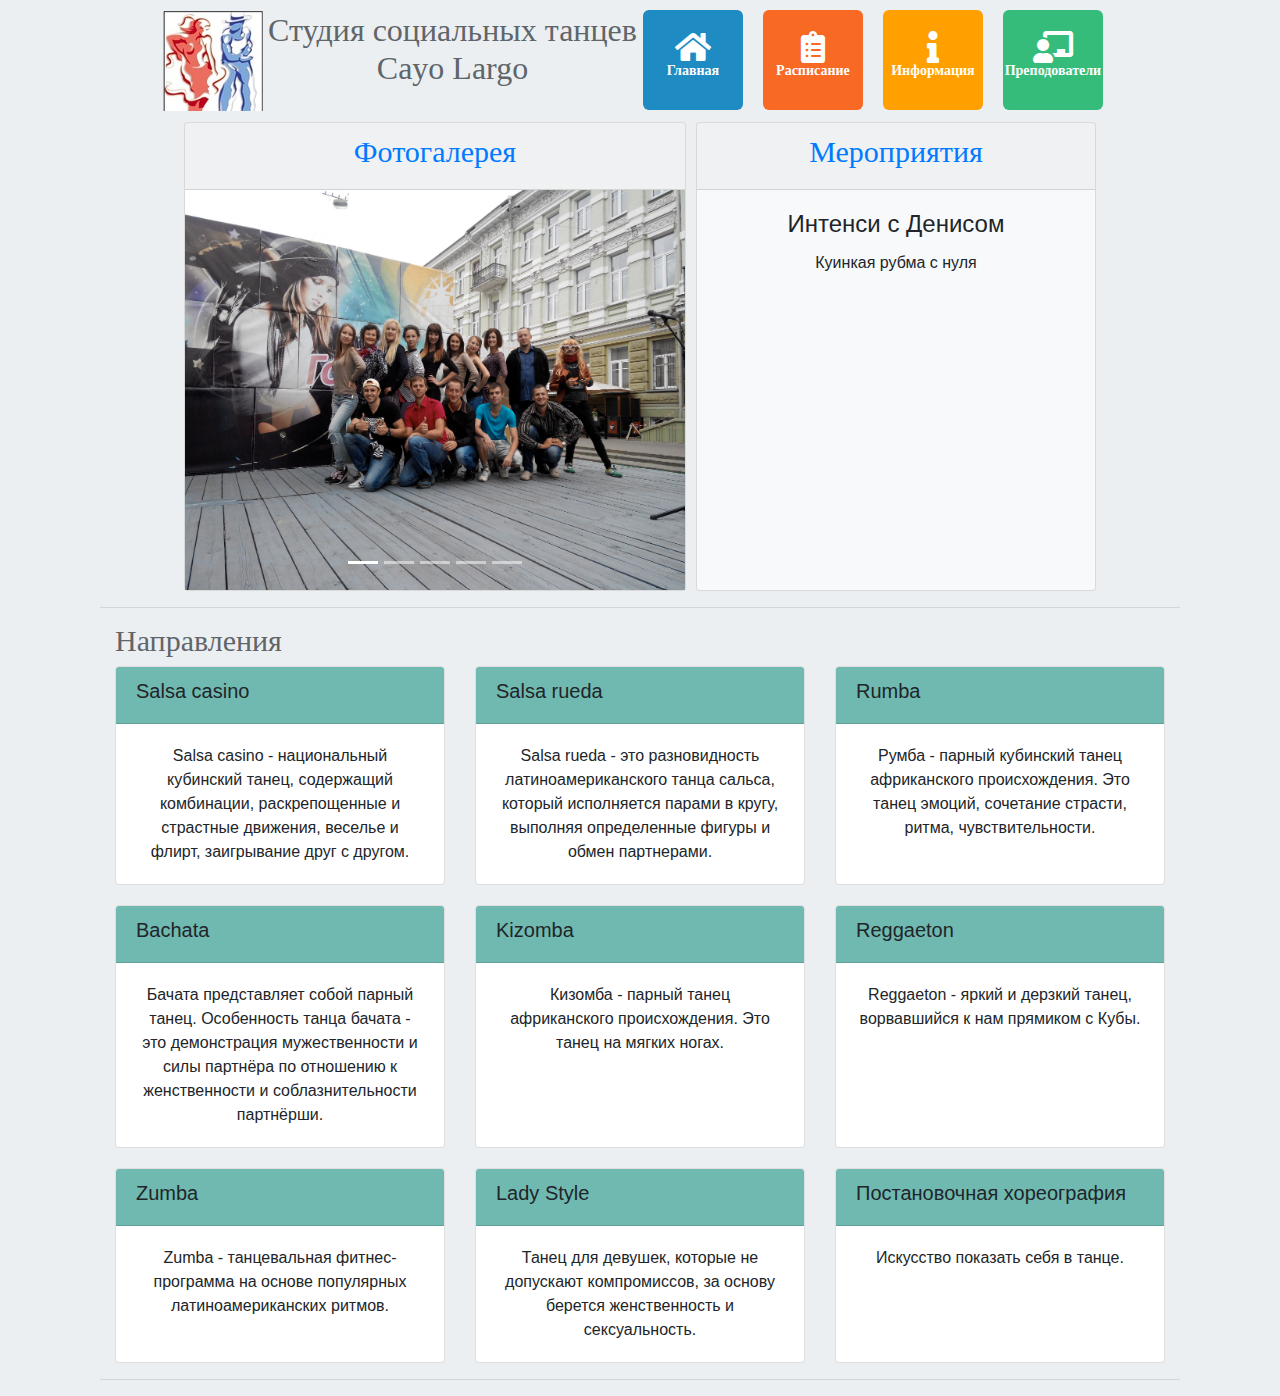
<file: index.html>
<!DOCTYPE html>
<html lang="en">
<head>
    <title>Сayo Largo</title>
    <meta charset="utf-8">
    <meta name="yandex-verification" content="392320a9ab6ba2b6" />
    <meta name="viewport" content="width=device-width, initial-scale=1">
    <link rel="stylesheet" href="css/bootstrap.min.css"/>
    <link rel="stylesheet" href="css/site.css"/>
    <link rel="stylesheet" href="fontawesome/all.css"/>
    <script src="js/jquery-3.3.1.min.js"></script>
    <script src="js/bootstrap.min.js"></script>
</head>
<body>

<div class="container">
    
    <div class="container">
        <header style="margin: auto;display: table;">
            <div class="container">
                <div class="row">

                    <div class="logo danceLogo">
                       <div class="row">
                           <div style="margin-right: 5px;">
                               <img src="images/logo.jpg">
                            </div>
                            <div style="text-align: center;color: #606569;font: normal 30px Open Sans;">
                                    <h2>
                                        Студия социальных танцев <br>Сayo Largo
                                   </h2> 
                            </div>
                       </div>
                      
                    </div>

                    <div>
                        <nav>
                            <ul class="nav nav-pills">

                                <a href="index.html" style="text-decoration: none;color: white">
                                <li class="nav-item navItem" style="background-color: #1e8bc3;">
                                
                                    <div style="top: 20%;position: relative">
                                          
                                                <i class="fas fa-home" style="font-size:24pt;"></i><br>
                                                <span>
                                                Главная
                                                </span>
                                            
                                    </div>
                                
                                </li>
                            </a>
                                <a href="schedule.html" style="text-decoration: none;color: white">
                                <li class="nav-item navItem" style="background-color: #f86924;">
                                   
                                            <div style="top: 20%;position: relative">
                                            <i class="fas fa-clipboard-list" style="font-size:24pt;"></i><br>
                                            <span>Расписание</span>
                                        
                                    </div>
                                    </li>
                                </a>

                                <a href="info.html" style="text-decoration: none;color: white">
                                <li class="nav-item navItem" style="background-color: #ff9f00;">
                                       
                                        <div style="top: 20%;position: relative">
                                    <i class="fas fa-info" style="font-size:24pt;"></i><br>
                                    <span>Информация</span>
                               
                                </div>
                                </li>
                            </a>
                                <a href="teacher.html" style="text-decoration: none;color: white">
                                <li class="nav-item navItem" style="background-color: #35bc7a;">
                                      
                                        <div style="top: 20%;position: relative">
                                    <i class="fas fa-chalkboard-teacher" style="font-size:24pt;"></i><br>
                                    <span>Преподователи</span>
                               
                                </div>
                                </li>
                            </a>
                            </ul>
                        </nav>
                    </div>
                </div>
        </div>
        </header>
    </div>

<div class="container">

<div style="margin: auto;display: table;">
    <div class="container" >
            <div class="row">
                <div>
                    <div class="card bg-light">
                      <div class="card-header">
                      <h2 style="text-align: center;color: #606569;font: normal 30px Open Sans;">
                         <a href="photogallery.html" >Фотогалерея</a> 
                        </h2>
                        </div>
                         <div id="carousel-example-generic" class="carousel slide" data-ride="carousel">
                        <ol class="carousel-indicators">
                            <li data-target="#carousel-example-generic" data-slide-to="0" class="active"></li>
                            <li data-target="#carousel-example-generic" data-slide-to="1"></li>
                            <li data-target="#carousel-example-generic" data-slide-to="2"></li>
                            <li data-target="#carousel-example-generic" data-slide-to="3"></li>
                            <li data-target="#carousel-example-generic" data-slide-to="4"></li>
                        </ol>
                        <div class="carousel-inner" role="listbox">
                            <div class="carousel-item active">
                                <img src="images/1.jpg" alt="First slide" style="width:500px;height:400px;">
                            </div>
                            <div class="carousel-item">
                                <img src="images/2.jpg" alt="Second slide" style="width:500px;height:400px;">
                            </div>
                            <div class="carousel-item">
                                <img src="images/3.jpg" alt="Third slide" style="width:500px;height:400px;">
                            </div>
                            <div class="carousel-item">
                                    <img src="images/4.jpg" alt="Third slide" style="width:500px;height:400px;">
                                </div>
                          <div class="carousel-item">
                                        <img src="images/5.jpg" alt="Third slide" style="width:500px;height:400px;">
                      </div>
                        </div>
                         </div>
                        
                  </div>
                </div>
               
                 <div class="card bg-light" style="width: 400px;margin-left: 10px;">
                        <div class="card-header">
                            <h2 style="text-align: center;color: #606569;font: normal 30px Open Sans;">
                                    <a href="event.html" >Мероприятия</a> 
                            </h2>
                        </div>
                        <div class="card-body text-center">
                                <h4 class="card-title">Интенси с Денисом</h4>
                          <p class="card-text">
                               Куинкая рубма с нуля
                            </p>              
                        </div>
                 </div>

             </div>
    </div>
</div>


<hr/>

<div class="container">
        <h2  style="text-align: left;color: #606569;font: normal 30px Open Sans;">Направления</h2>
     
        <div class="card-deck">

        <div class="card">
            <div class="card-header" style="background-color: #70B9B0">
                        <h5>Salsa casino</h5>
            </div>
            <div class="card-body text-center">
              <p class="card-text">
                     Salsa casino - национальный кубинский танец,
                    содержащий комбинации, раскрепощенные и страстные движения,
                     веселье и флирт, заигрывание друг с другом.
                </p>              
            </div>
           
        </div>

        <div class="card">
                <div class="card-header" style="background-color: #70B9B0">
                        <h5>Salsa rueda</h5>
                </div>
            <div class="card-body text-center">
              <p class="card-text">
                  Salsa rueda - это разновидность латиноамериканского танца сальса,
                    который исполняется парами в кругу, выполняя определенные фигуры и
                  обмен партнерами.
            </p>
           
            </div>
          
        </div>

        <div class="card" >
                <div class="card-header" style="background-color: #70B9B0">
                    <h5>Rumba</h5>
               </div>
    <div class="card-body  text-center">
            <p class="card-text">
            Румба - парный кубинский танец африканского происхождения.
            Это танец эмоций, сочетание страсти, ритма, чувствительности. 
            </p>       
        </div>
        
       </div>
        </div>

       <div style="padding: 10px;"></div>

       <div class="card-deck">

    <div class="card">

        <div class="card-header" style="background-color: #70B9B0">
            <h5>Bachata</h5>
        </div>

<div class="card-body  text-center">
    <p class="card-text">
        Бачата представляет собой парный танец. Особенность танца бачата - это демонстрация мужественности и силы партнёра по отношению к женственности и соблазнительности партнёрши. 
    </p>
       
</div>
</div>

           <div class="card">

                <div class="card-header" style="background-color: #70B9B0">
        <h5> Kizomba</h5>
    </div>

    <div class="card-body  text-center">
        <p class="card-text">
            Кизомба - парный танец африканского происхождения. Это танец на мягких ногах. 
        </p>
       
    </div>

    
    </div>

    <div class="card">

                <div class="card-header" style="background-color: #70B9B0">
        <h5> Reggaeton</h5>
    </div>

    <div class="card-body  text-center">
            <p class="card-text">
            Reggaeton - яркий и дерзкий танец, ворвавшийся к нам прямиком с Кубы.
            </p>
       
    </div>

    </div>

   
       </div>
        
       <div style="padding: 10px;"></div>            

       <div class="card-deck">

            <div class="card">

                <div class="card-header" style="background-color: #70B9B0">
        <h5> Zumba</h5>
        </div>

        <div class="card-body  text-center">
            <p class="card-text">
                Zumba - танцевальная фитнес-программа на основе популярных латиноамериканских ритмов.
        </p>

        </div>

        </div>

        <div class="card">

        <div class="card-header" style="background-color: #70B9B0">
        <h5> Lady Style</h5>
        </div>

        <div class="card-body  text-center">
            <p class="card-text">
                Танец для девушек, которые не допускают компромиссов, за основу берется женственность и сексуальность.
        </p>

        </div>
        </div>

        <div class="card">

            <div class="card-header" style="background-color: #70B9B0">
            <h5> Постановочная хореография</h5>
            </div>
    
            <div class="card-body  text-center">
                <p class="card-text">
                    Искусство показать себя в танце.
            </p>
    
            </div>
            </div>

 </div>

      

</div> 
<hr/>

</div>

</div>

<footer>
   
  </footer>

</body>
</html>
</file>
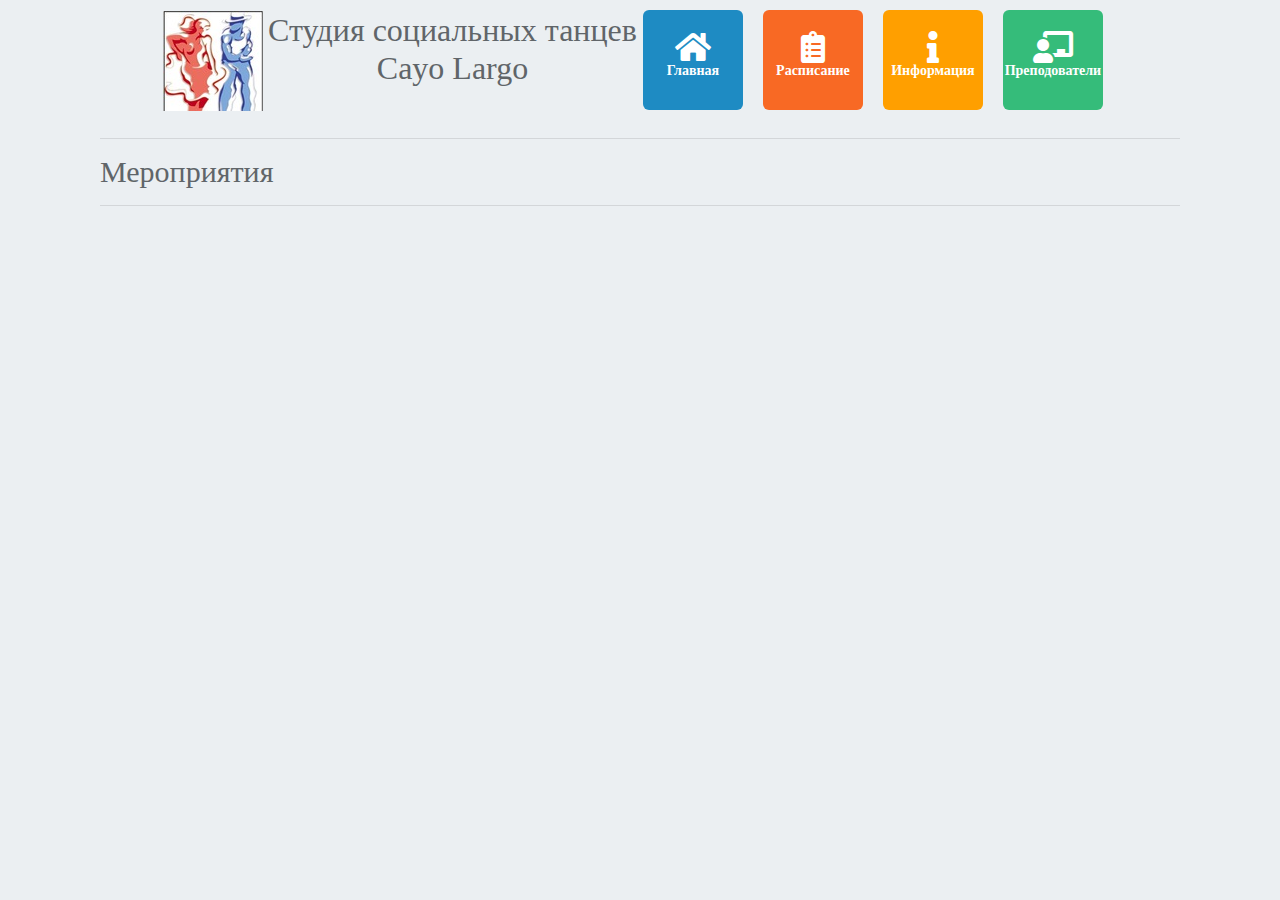
<file: event.html>
<!DOCTYPE html>
<html lang="en">
<head>
    <title>Сayo Largo</title>
    <meta charset="utf-8">
    <meta name="viewport" content="width=device-width, initial-scale=1">
    <link rel="stylesheet" href="css/bootstrap.min.css"/>
    <link rel="stylesheet" href="css/site.css"/>
    <link rel="stylesheet" href="fontawesome/all.css"/>
    <script src="js/jquery-3.3.1.min.js"></script>
    <script src="js/bootstrap.min.js"></script>
</head>
<body>

<div class="container">
    
    <div class="container">
        <header style="margin: auto;display: table;">
            <div class="container">
                <div class="row">

                   
                        <div class="logo danceLogo">
                                <div class="row">
                                    <div style="margin-right: 5px;">
                                        <img src="images/logo.jpg">
                                     </div>
                                     <div style="text-align: center;color: #606569;font: normal 24px/29px Open Sans;">
                                             <h2>
                                                 Студия социальных танцев <br>Сayo Largo
                                            </h2> 
                                     </div>
                                </div>
                               
                             </div>

                    <div>
                        <nav>
                            <ul class="nav nav-pills">
                                            <li class="nav-item navItem" style="background-color: #1e8bc3;">
                                            
                                                <div style="top: 20%;position: relative">
                                                        <a href="index.html" style="text-decoration: none;color: white">
                                                            <i class="fas fa-home" style="font-size:24pt;"></i><br>
                                                            <span>
                                                            Главная
                                                            </span>
                                                        </a>
                                                </div>
                                            
                                            </li>
            
                                            <li class="nav-item navItem" style="background-color: #f86924;">
                                                    <a href="schedule.html" style="text-decoration: none;color: white">
                                                        <div style="top: 20%;position: relative">
                                                        <i class="fas fa-clipboard-list" style="font-size:24pt;"></i><br>
                                                        <span>Расписание</span>
                                                    </a>
                                                </div>
                                                </li>
            
                                            <li class="nav-item navItem" style="background-color: #ff9f00;">
                                                    <a href="info.html" style="text-decoration: none;color: white">
                                                    <div style="top: 20%;position: relative">
                                                <i class="fas fa-info" style="font-size:24pt;"></i><br>
                                                <span>Информация</span>
                                            </a>
                                            </div>
                                            </li>
            
                                            <li class="nav-item navItem" style="background-color: #35bc7a;">
                                                    <a href="teacher.html" style="text-decoration: none;color: white">
                                                    <div style="top: 20%;position: relative">
                                                <i class="fas fa-chalkboard-teacher" style="font-size:24pt;"></i><br>
                                                <span>Преподователи</span>
                                            </a>
                                            </div>
                                            </li>
            
                                    

                            </ul>
                        </nav>
                    </div>
                </div>
        </div>
        </header>
    </div>

<div class="container">

<div style="margin: auto;display: table;">
    <div class="container" >
            <div class="row">
               
                
             </div>
    </div>
</div>


<hr/>
 <h2   style="text-align: left;color: #606569;font: normal 30px Open Sans;">Мероприятия</h2>
            
<hr/>

</div>

</div>

</body>
</html>
</file>
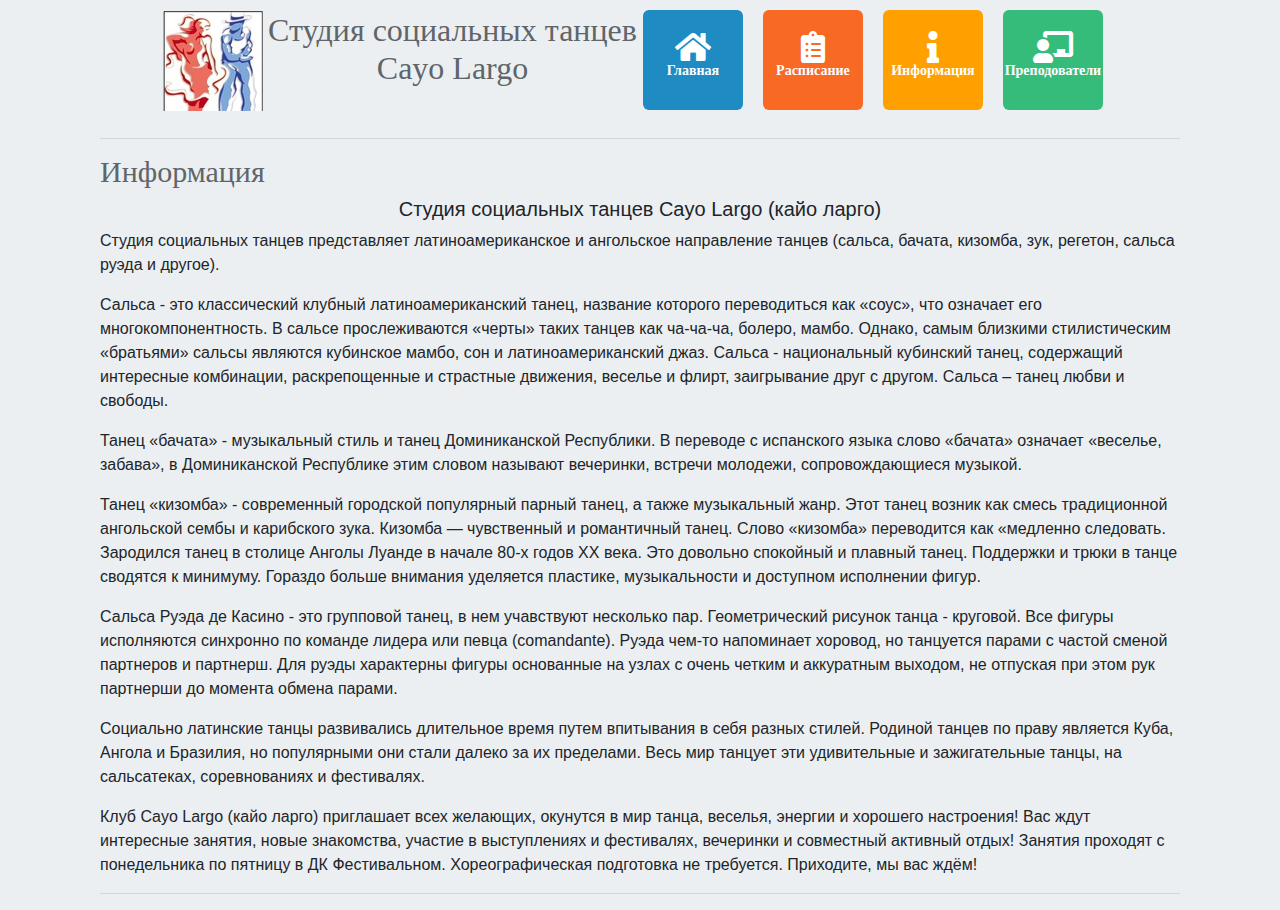
<file: info.html>
<!DOCTYPE html>
<html lang="en">
<head>
    <title>Сayo Largo</title>
    <meta charset="utf-8">
    <meta name="viewport" content="width=device-width, initial-scale=1">
    <link rel="stylesheet" href="css/bootstrap.min.css"/>
    <link rel="stylesheet" href="css/site.css"/>
    <link rel="stylesheet" href="fontawesome/all.css"/>
    <script src="js/jquery-3.3.1.min.js"></script>
    <script src="js/bootstrap.min.js"></script>
</head>
<body>

<div class="container">
    
    <div class="container">
        <header style="margin: auto;display: table;">
            <div class="container">
                <div class="row">

                   
                        <div class="logo danceLogo">
                                <div class="row">
                                    <div style="margin-right: 5px;">
                                        <img src="images/logo.jpg">
                                     </div>
                                     <div style="text-align: center;color: #606569;font: normal 24px/29px Open Sans;">
                                             <h2>
                                                 Студия социальных танцев <br>Сayo Largo
                                            </h2> 
                                     </div>
                                </div>
                               
                             </div>

                    <div>
                        <nav>
                            <ul class="nav nav-pills">

                                <a href="index.html" style="text-decoration: none;color: white">
                                <li class="nav-item navItem" style="background-color: #1e8bc3;">
                                
                                    <div style="top: 20%;position: relative">
                                          
                                                <i class="fas fa-home" style="font-size:24pt;"></i><br>
                                                <span>
                                                Главная
                                                </span>
                                            
                                    </div>
                                
                                </li>
                            </a>
                                <a href="schedule.html" style="text-decoration: none;color: white">
                                <li class="nav-item navItem" style="background-color: #f86924;">
                                   
                                            <div style="top: 20%;position: relative">
                                            <i class="fas fa-clipboard-list" style="font-size:24pt;"></i><br>
                                            <span>Расписание</span>
                                        
                                    </div>
                                    </li>
                                </a>

                                <a href="info.html" style="text-decoration: none;color: white">
                                <li class="nav-item navItem" style="background-color: #ff9f00;">
                                       
                                        <div style="top: 20%;position: relative">
                                    <i class="fas fa-info" style="font-size:24pt;"></i><br>
                                    <span>Информация</span>
                               
                                </div>
                                </li>
                            </a>
                                <a href="teacher.html" style="text-decoration: none;color: white">
                                <li class="nav-item navItem" style="background-color: #35bc7a;">
                                      
                                        <div style="top: 20%;position: relative">
                                    <i class="fas fa-chalkboard-teacher" style="font-size:24pt;"></i><br>
                                    <span>Преподователи</span>
                               
                                </div>
                                </li>
                            </a>
                            </ul>
                        </nav>
                    </div>
                </div>
        </div>
        </header>
    </div>

<div class="container">


<hr/>
 <h2   style="text-align: left;color: #606569;font: normal 30px Open Sans;">Информация</h2>
<h5 style="text-align: center">
        Студия социальных танцев Cayo Largo (кайо ларго)
        </h5>
        <P>
        Студия социальных танцев представляет латиноамериканское и ангольское направление танцев (сальса, бачата, кизомба, зук, регетон, сальса руэда и другое).
    </P>
        <P>       
        Сальса - это классический клубный латиноамериканский танец, название которого переводиться как «соус», что означает его многокомпонентность. В сальсе прослеживаются «черты» таких танцев как ча-ча-ча, болеро, мамбо. Однако, самым близкими стилистическим «братьями» сальсы являются кубинское мамбо, сон и латиноамериканский джаз. Сальса - национальный кубинский танец, содержащий интересные комбинации, раскрепощенные и страстные движения, веселье и флирт, заигрывание друг с другом. Сальса – танец любви и свободы.
    </P>
        <P>
        Танец «бачата» - музыкальный стиль и танец Доминиканской Республики. В переводе с испанского языка слово «бачата» означает «веселье, забава», в Доминиканской Республике этим словом называют вечеринки, встречи молодежи, сопровождающиеся музыкой.
    </P>
        <P>
        Танец «кизомба» - современный городской популярный парный танец, а также музыкальный жанр. Этот танец возник как смесь традиционной ангольской сембы и карибского зука. Кизомба — чувственный и романтичный танец. Слово «кизомба» переводится как «медленно следовать. Зародился танец в столице Анголы Луанде в начале 80-х годов XX века. Это довольно спокойный и плавный танец. Поддержки и трюки в танце сводятся к минимуму. Гораздо больше внимания уделяется пластике, музыкальности и доступном исполнении фигур.
    </P>
        <P>
        Сальса Руэда де Касино - это групповой танец, в нем учавствуют несколько пар. Геометрический рисунок танца - круговой. Все фигуры исполняются синхронно по команде лидера или певца (comandante). Руэда чем-то напоминает хоровод, но танцуется парами с частой сменой партнеров и партнерш. Для руэды характерны фигуры основанные на узлах с очень четким и аккуратным выходом, не отпуская при этом рук партнерши до момента обмена парами.
    </P>
        <P>
        Социально латинские танцы развивались длительное время путем впитывания в себя разных стилей. Родиной танцев по праву является Куба, Ангола и Бразилия, но популярными они стали далеко за их пределами. Весь мир танцует эти удивительные и зажигательные танцы, на сальсатеках, соревнованиях и фестивалях.
    </P>
        <P>
        Клуб Cayo Largo (кайо ларго) приглашает всех желающих, окунутся в мир танца, веселья, энергии и хорошего настроения! Вас ждут интересные занятия, новые знакомства, участие в выступлениях и фестивалях, вечеринки и совместный активный отдых! Занятия проходят с понедельника по пятницу в ДК Фестивальном. Хореографическая подготовка не требуется. Приходите, мы вас ждём!
</P>
<hr/>

</div>

</div>

</body>
</html>
</file>
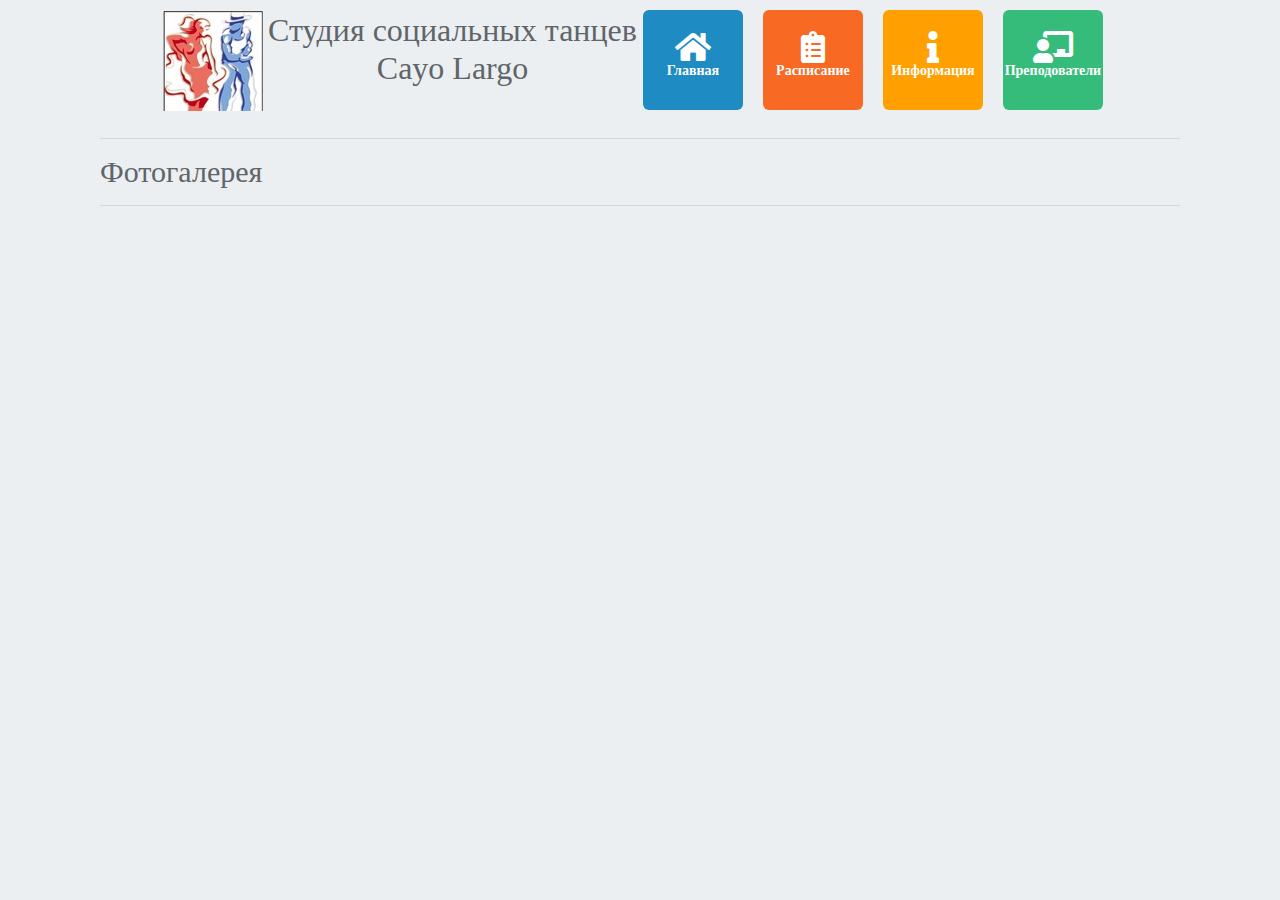
<file: photogallery.html>
<!DOCTYPE html>
<html lang="en">
<head>
    <title>Сayo Largo</title>
    <meta charset="utf-8">
    <meta name="viewport" content="width=device-width, initial-scale=1">
    <link rel="stylesheet" href="css/bootstrap.min.css"/>
    <link rel="stylesheet" href="css/site.css"/>
    <link rel="stylesheet" href="fontawesome/all.css"/>
    <script src="js/jquery-3.3.1.min.js"></script>
    <script src="js/bootstrap.min.js"></script>
</head>
<body>

<div class="container">
    
    <div class="container">
        <header style="margin: auto;display: table;">
            <div class="container">
                <div class="row">

                  
                        <div class="logo danceLogo">
                                <div class="row">
                                    <div style="margin-right: 5px;">
                                        <img src="images/logo.jpg">
                                     </div>
                                     <div style="text-align: center;color: #606569;font: normal 24px/29px Open Sans;">
                                             <h2>
                                                 Студия социальных танцев <br>Сayo Largo
                                            </h2> 
                                     </div>
                                </div>
                               
                             </div>

                    <div>
                        <nav>
                            <ul class="nav nav-pills">

                                <a href="index.html" style="text-decoration: none;color: white">
                                <li class="nav-item navItem" style="background-color: #1e8bc3;">
                                
                                    <div style="top: 20%;position: relative">
                                          
                                                <i class="fas fa-home" style="font-size:24pt;"></i><br>
                                                <span>
                                                Главная
                                                </span>
                                            
                                    </div>
                                
                                </li>
                            </a>
                                <a href="schedule.html" style="text-decoration: none;color: white">
                                <li class="nav-item navItem" style="background-color: #f86924;">
                                   
                                            <div style="top: 20%;position: relative">
                                            <i class="fas fa-clipboard-list" style="font-size:24pt;"></i><br>
                                            <span>Расписание</span>
                                        
                                    </div>
                                    </li>
                                </a>

                                <a href="info.html" style="text-decoration: none;color: white">
                                <li class="nav-item navItem" style="background-color: #ff9f00;">
                                       
                                        <div style="top: 20%;position: relative">
                                    <i class="fas fa-info" style="font-size:24pt;"></i><br>
                                    <span>Информация</span>
                               
                                </div>
                                </li>
                            </a>
                                <a href="teacher.html" style="text-decoration: none;color: white">
                                <li class="nav-item navItem" style="background-color: #35bc7a;">
                                      
                                        <div style="top: 20%;position: relative">
                                    <i class="fas fa-chalkboard-teacher" style="font-size:24pt;"></i><br>
                                    <span>Преподователи</span>
                               
                                </div>
                                </li>
                            </a>
                            </ul>

                        
                        </nav>
                    </div>
                </div>
        </div>
        </header>
    </div>

<div class="container">

<hr/>
<h2   style="text-align: left;color: #606569;font: normal 30px Open Sans;">Фотогалерея</h2>  

<hr/>

</div>

</div>

</body>
</html>
</file>
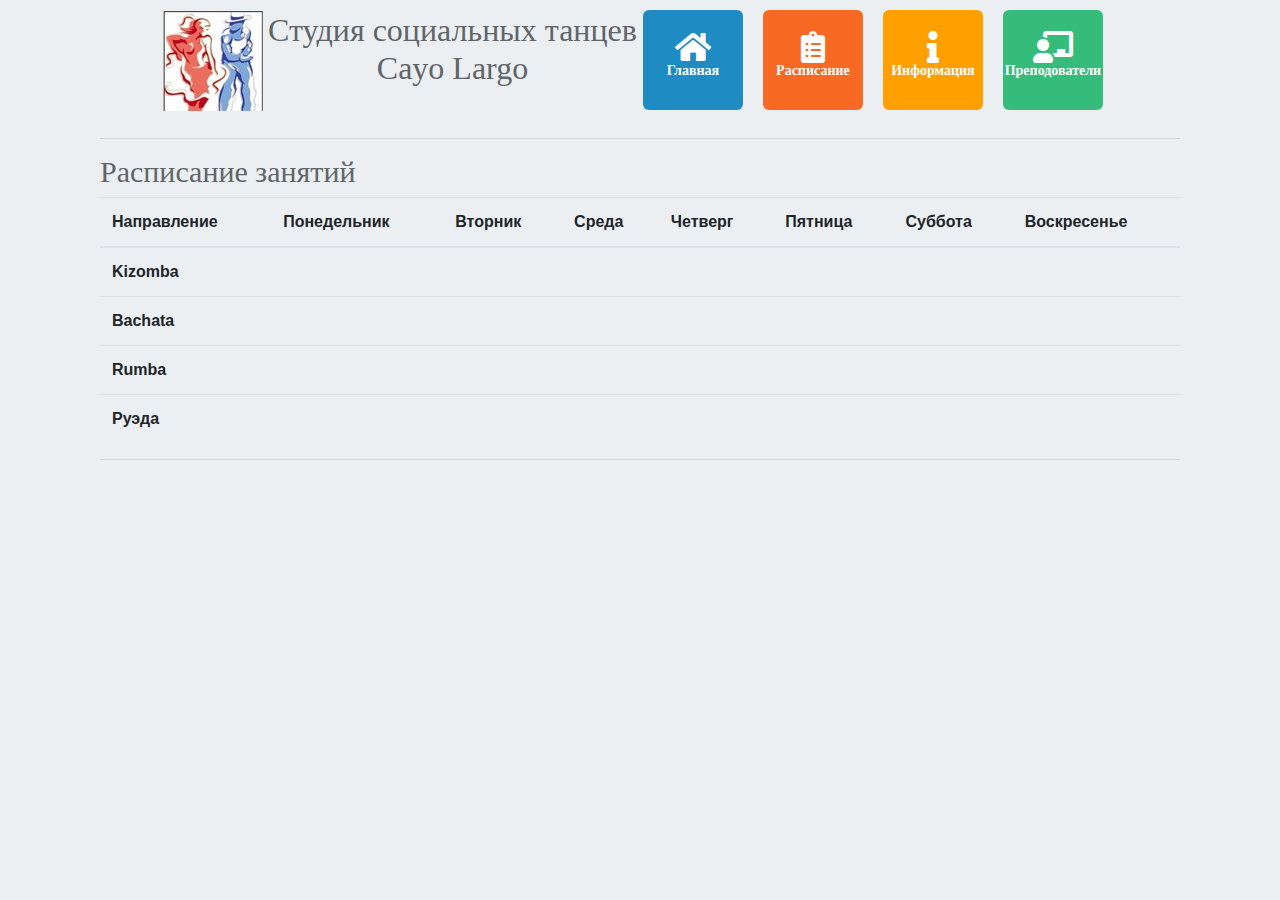
<file: schedule.html>
<!DOCTYPE html>
<html lang="en">
<head>
    <title>Сayo Largo</title>
    <meta charset="utf-8">
    <meta name="viewport" content="width=device-width, initial-scale=1">
    <link rel="stylesheet" href="css/bootstrap.min.css"/>
    <link rel="stylesheet" href="css/site.css"/>
    <link rel="stylesheet" href="fontawesome/all.css"/>
    <script src="js/jquery-3.3.1.min.js"></script>
    <script src="js/bootstrap.min.js"></script>
</head>
<body>

<div class="container">
    
    <div class="container">
        <header style="margin: auto;display: table;">
            <div class="container">
                <div class="row">

                  
                        <div class="logo danceLogo">
                                <div class="row">
                                    <div style="margin-right: 5px;">
                                        <img src="images/logo.jpg">
                                     </div>
                                     <div style="text-align: center;color: #606569;font: normal 24px/29px Open Sans;">
                                             <h2>
                                                 Студия социальных танцев <br>Сayo Largo
                                            </h2> 
                                     </div>
                                </div>
                               
                             </div>

                    <div>
                        <nav>
                            <ul class="nav nav-pills">

                                <a href="index.html" style="text-decoration: none;color: white">
                                <li class="nav-item navItem" style="background-color: #1e8bc3;">
                                
                                    <div style="top: 20%;position: relative">
                                          
                                                <i class="fas fa-home" style="font-size:24pt;"></i><br>
                                                <span>
                                                Главная
                                                </span>
                                            
                                    </div>
                                
                                </li>
                            </a>
                                <a href="schedule.html" style="text-decoration: none;color: white">
                                <li class="nav-item navItem" style="background-color: #f86924;">
                                   
                                            <div style="top: 20%;position: relative">
                                            <i class="fas fa-clipboard-list" style="font-size:24pt;"></i><br>
                                            <span>Расписание</span>
                                        
                                    </div>
                                    </li>
                                </a>

                                <a href="info.html" style="text-decoration: none;color: white">
                                <li class="nav-item navItem" style="background-color: #ff9f00;">
                                       
                                        <div style="top: 20%;position: relative">
                                    <i class="fas fa-info" style="font-size:24pt;"></i><br>
                                    <span>Информация</span>
                               
                                </div>
                                </li>
                            </a>
                                <a href="teacher.html" style="text-decoration: none;color: white">
                                <li class="nav-item navItem" style="background-color: #35bc7a;">
                                      
                                        <div style="top: 20%;position: relative">
                                    <i class="fas fa-chalkboard-teacher" style="font-size:24pt;"></i><br>
                                    <span>Преподователи</span>
                               
                                </div>
                                </li>
                            </a>
                            </ul>
                        </nav>
                    </div>
                </div>
        </div>
        </header>
    </div>

<div class="container">

<hr/>
<h2   style="text-align: left;color: #606569;font: normal 30px Open Sans;">Расписание занятий</h2>

<table class="table">
        <thead>
            <tr>
                <th>Направление</th> 
                <th>Понедельник</th>
                <th>Вторник</th>
                <th>Среда</th>
                <th>Четверг</th>
                <th>Пятница</th>
                <th>Суббота</th>
                <th>Воскресенье</th>
            </tr>
        </thead>
        <tbody>
              <tr>
                    <th>Kizomba</th> 
                    <th></th>
                    <th></th>
                    <th></th>
                    <th></th>
                    <th></th>
                    <th></th>
                    <th></th>
              </tr>
              <tr>
                    <th>Bachata</th> 
                    <th></th>
                    <th></th>
                    <th></th>
                    <th></th>
                    <th></th>
                    <th></th>
                    <th></th>
              </tr>
              <tr>
                    <th>Rumba</th> 
                    <th></th>
                    <th></th>
                    <th></th>
                    <th></th>
                    <th></th>
                    <th></th>
                    <th></th>
              </tr>
              <tr>
                    <th>Руэда</th> 
                    <th></th>
                    <th></th>
                    <th></th>
                    <th></th>
                    <th></th>
                    <th></th>
                    <th></th>
              </tr>
        </tbody>
</table>
   
<hr/>

</div>

</div>

</body>
</html>
</file>
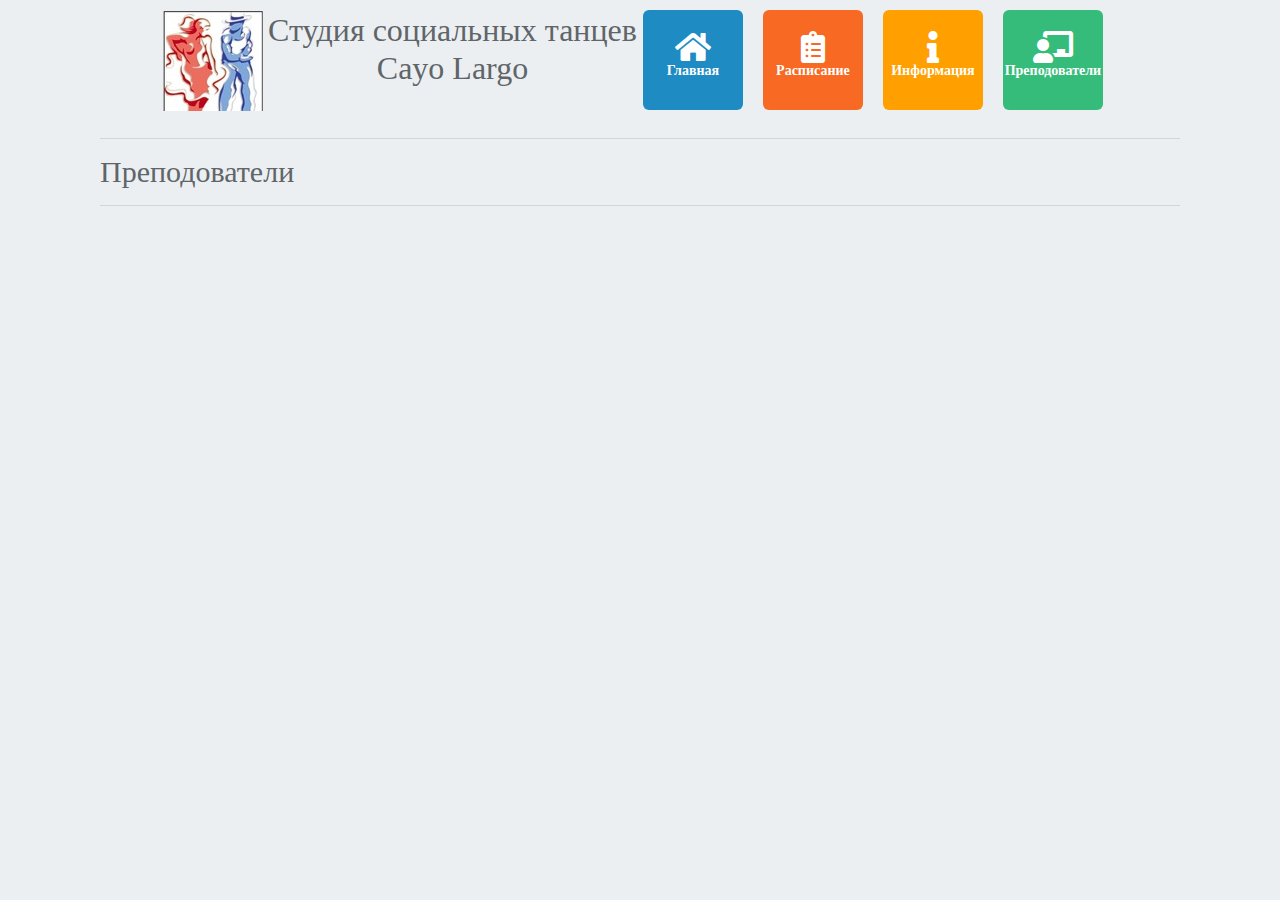
<file: teacher.html>
<!DOCTYPE html>
<html lang="en">
<head>
    <title>Сayo Largo</title>
    <meta charset="utf-8">
    <meta name="viewport" content="width=device-width, initial-scale=1">
    <link rel="stylesheet" href="css/bootstrap.min.css"/>
    <link rel="stylesheet" href="css/site.css"/>
    <link rel="stylesheet" href="fontawesome/all.css"/>
    <script src="js/jquery-3.3.1.min.js"></script>
    <script src="js/bootstrap.min.js"></script>
</head>
<body>

<div class="container">
    
    <div class="container">
        <header style="margin: auto;display: table;">
            <div class="container">
                <div class="row">

                  
                        <div class="logo danceLogo">
                                <div class="row">
                                    <div style="margin-right: 5px;">
                                        <img src="images/logo.jpg">
                                     </div>
                                     <div style="text-align: center;color: #606569;font: normal 24px/29px Open Sans;">
                                             <h2>
                                                 Студия социальных танцев <br>Сayo Largo
                                            </h2> 
                                     </div>
                                </div>
                               
                             </div>

                    <div>
                        <nav>
                            <ul class="nav nav-pills">

                                <a href="index.html" style="text-decoration: none;color: white">
                                <li class="nav-item navItem" style="background-color: #1e8bc3;">
                                
                                    <div style="top: 20%;position: relative">
                                          
                                                <i class="fas fa-home" style="font-size:24pt;"></i><br>
                                                <span>
                                                Главная
                                                </span>
                                            
                                    </div>
                                
                                </li>
                            </a>
                                <a href="schedule.html" style="text-decoration: none;color: white">
                                <li class="nav-item navItem" style="background-color: #f86924;">
                                   
                                            <div style="top: 20%;position: relative">
                                            <i class="fas fa-clipboard-list" style="font-size:24pt;"></i><br>
                                            <span>Расписание</span>
                                        
                                    </div>
                                    </li>
                                </a>

                                <a href="info.html" style="text-decoration: none;color: white">
                                <li class="nav-item navItem" style="background-color: #ff9f00;">
                                       
                                        <div style="top: 20%;position: relative">
                                    <i class="fas fa-info" style="font-size:24pt;"></i><br>
                                    <span>Информация</span>
                               
                                </div>
                                </li>
                            </a>
                                <a href="teacher.html" style="text-decoration: none;color: white">
                                <li class="nav-item navItem" style="background-color: #35bc7a;">
                                      
                                        <div style="top: 20%;position: relative">
                                    <i class="fas fa-chalkboard-teacher" style="font-size:24pt;"></i><br>
                                    <span>Преподователи</span>
                               
                                </div>
                                </li>
                            </a>
                            </ul>

                        
                        </nav>
                    </div>
                </div>
        </div>
        </header>
    </div>

<div class="container">

<hr/>
<h2   style="text-align: left;color: #606569;font: normal 30px Open Sans;">Преподователи</h2>  

<hr/>

</div>

</div>

</body>
</html>
</file>
<file: css/site.css>
body{
    background-color: #ebeff2;
    font-family: 'Open Sans', sans-serif;
}

.danceLogo{
    margin: 10px;
    padding: 1px;
    font: bold 20px Open Sans;
    color: #1e8bc3;
    border-radius: 6px;
}

.danceSchool{
    width:210px;
    height:400px;
    margin: 15px;
}

.navItem{
    text-align: center;
    margin: 10px;
    width:100px;
    height:100px;
    padding: 1px;
    color: white;
    font: bold 14px Open Sans;
    border-radius: 6px;
}

.navItem:hover{
   border:2px slategray solid;
   cursor: pointer;
}
</file>
<file: fontawesome/all.css>
/*!
 * Font Awesome Free 5.1.0 by @fontawesome - https://fontawesome.com
 * License - https://fontawesome.com/license (Icons: CC BY 4.0, Fonts: SIL OFL 1.1, Code: MIT License)
 */
.fa,.fab,.fal,.far,.fas{-moz-osx-font-smoothing:grayscale;-webkit-font-smoothing:antialiased;display:inline-block;font-style:normal;font-variant:normal;text-rendering:auto;line-height:1}.fa-lg{font-size:1.33333em;line-height:.75em;vertical-align:-.0667em}.fa-xs{font-size:.75em}.fa-sm{font-size:.875em}.fa-1x{font-size:1em}.fa-2x{font-size:2em}.fa-3x{font-size:3em}.fa-4x{font-size:4em}.fa-5x{font-size:5em}.fa-6x{font-size:6em}.fa-7x{font-size:7em}.fa-8x{font-size:8em}.fa-9x{font-size:9em}.fa-10x{font-size:10em}.fa-fw{text-align:center;width:1.25em}.fa-ul{list-style-type:none;margin-left:2.5em;padding-left:0}.fa-ul>li{position:relative}.fa-li{left:-2em;position:absolute;text-align:center;width:2em;line-height:inherit}.fa-border{border:.08em solid #eee;border-radius:.1em;padding:.2em .25em .15em}.fa-pull-left{float:left}.fa-pull-right{float:right}.fa.fa-pull-left,.fab.fa-pull-left,.fal.fa-pull-left,.far.fa-pull-left,.fas.fa-pull-left{margin-right:.3em}.fa.fa-pull-right,.fab.fa-pull-right,.fal.fa-pull-right,.far.fa-pull-right,.fas.fa-pull-right{margin-left:.3em}.fa-spin{animation:a 2s infinite linear}.fa-pulse{animation:a 1s infinite steps(8)}@keyframes a{0%{transform:rotate(0deg)}to{transform:rotate(1turn)}}.fa-rotate-90{-ms-filter:"progid:DXImageTransform.Microsoft.BasicImage(rotation=1)";transform:rotate(90deg)}.fa-rotate-180{-ms-filter:"progid:DXImageTransform.Microsoft.BasicImage(rotation=2)";transform:rotate(180deg)}.fa-rotate-270{-ms-filter:"progid:DXImageTransform.Microsoft.BasicImage(rotation=3)";transform:rotate(270deg)}.fa-flip-horizontal{-ms-filter:"progid:DXImageTransform.Microsoft.BasicImage(rotation=0, mirror=1)";transform:scaleX(-1)}.fa-flip-vertical{transform:scaleY(-1)}.fa-flip-horizontal.fa-flip-vertical,.fa-flip-vertical{-ms-filter:"progid:DXImageTransform.Microsoft.BasicImage(rotation=2, mirror=1)"}.fa-flip-horizontal.fa-flip-vertical{transform:scale(-1)}:root .fa-flip-horizontal,:root .fa-flip-vertical,:root .fa-rotate-90,:root .fa-rotate-180,:root .fa-rotate-270{-webkit-filter:none;filter:none}.fa-stack{display:inline-block;height:2em;line-height:2em;position:relative;vertical-align:middle;width:2em}.fa-stack-1x,.fa-stack-2x{left:0;position:absolute;text-align:center;width:100%}.fa-stack-1x{line-height:inherit}.fa-stack-2x{font-size:2em}.fa-inverse{color:#fff}.fa-500px:before{content:"\f26e"}.fa-accessible-icon:before{content:"\f368"}.fa-accusoft:before{content:"\f369"}.fa-address-book:before{content:"\f2b9"}.fa-address-card:before{content:"\f2bb"}.fa-adjust:before{content:"\f042"}.fa-adn:before{content:"\f170"}.fa-adversal:before{content:"\f36a"}.fa-affiliatetheme:before{content:"\f36b"}.fa-algolia:before{content:"\f36c"}.fa-align-center:before{content:"\f037"}.fa-align-justify:before{content:"\f039"}.fa-align-left:before{content:"\f036"}.fa-align-right:before{content:"\f038"}.fa-allergies:before{content:"\f461"}.fa-amazon:before{content:"\f270"}.fa-amazon-pay:before{content:"\f42c"}.fa-ambulance:before{content:"\f0f9"}.fa-american-sign-language-interpreting:before{content:"\f2a3"}.fa-amilia:before{content:"\f36d"}.fa-anchor:before{content:"\f13d"}.fa-android:before{content:"\f17b"}.fa-angellist:before{content:"\f209"}.fa-angle-double-down:before{content:"\f103"}.fa-angle-double-left:before{content:"\f100"}.fa-angle-double-right:before{content:"\f101"}.fa-angle-double-up:before{content:"\f102"}.fa-angle-down:before{content:"\f107"}.fa-angle-left:before{content:"\f104"}.fa-angle-right:before{content:"\f105"}.fa-angle-up:before{content:"\f106"}.fa-angry:before{content:"\f556"}.fa-angrycreative:before{content:"\f36e"}.fa-angular:before{content:"\f420"}.fa-app-store:before{content:"\f36f"}.fa-app-store-ios:before{content:"\f370"}.fa-apper:before{content:"\f371"}.fa-apple:before{content:"\f179"}.fa-apple-pay:before{content:"\f415"}.fa-archive:before{content:"\f187"}.fa-archway:before{content:"\f557"}.fa-arrow-alt-circle-down:before{content:"\f358"}.fa-arrow-alt-circle-left:before{content:"\f359"}.fa-arrow-alt-circle-right:before{content:"\f35a"}.fa-arrow-alt-circle-up:before{content:"\f35b"}.fa-arrow-circle-down:before{content:"\f0ab"}.fa-arrow-circle-left:before{content:"\f0a8"}.fa-arrow-circle-right:before{content:"\f0a9"}.fa-arrow-circle-up:before{content:"\f0aa"}.fa-arrow-down:before{content:"\f063"}.fa-arrow-left:before{content:"\f060"}.fa-arrow-right:before{content:"\f061"}.fa-arrow-up:before{content:"\f062"}.fa-arrows-alt:before{content:"\f0b2"}.fa-arrows-alt-h:before{content:"\f337"}.fa-arrows-alt-v:before{content:"\f338"}.fa-assistive-listening-systems:before{content:"\f2a2"}.fa-asterisk:before{content:"\f069"}.fa-asymmetrik:before{content:"\f372"}.fa-at:before{content:"\f1fa"}.fa-atlas:before{content:"\f558"}.fa-audible:before{content:"\f373"}.fa-audio-description:before{content:"\f29e"}.fa-autoprefixer:before{content:"\f41c"}.fa-avianex:before{content:"\f374"}.fa-aviato:before{content:"\f421"}.fa-award:before{content:"\f559"}.fa-aws:before{content:"\f375"}.fa-backspace:before{content:"\f55a"}.fa-backward:before{content:"\f04a"}.fa-balance-scale:before{content:"\f24e"}.fa-ban:before{content:"\f05e"}.fa-band-aid:before{content:"\f462"}.fa-bandcamp:before{content:"\f2d5"}.fa-barcode:before{content:"\f02a"}.fa-bars:before{content:"\f0c9"}.fa-baseball-ball:before{content:"\f433"}.fa-basketball-ball:before{content:"\f434"}.fa-bath:before{content:"\f2cd"}.fa-battery-empty:before{content:"\f244"}.fa-battery-full:before{content:"\f240"}.fa-battery-half:before{content:"\f242"}.fa-battery-quarter:before{content:"\f243"}.fa-battery-three-quarters:before{content:"\f241"}.fa-bed:before{content:"\f236"}.fa-beer:before{content:"\f0fc"}.fa-behance:before{content:"\f1b4"}.fa-behance-square:before{content:"\f1b5"}.fa-bell:before{content:"\f0f3"}.fa-bell-slash:before{content:"\f1f6"}.fa-bezier-curve:before{content:"\f55b"}.fa-bicycle:before{content:"\f206"}.fa-bimobject:before{content:"\f378"}.fa-binoculars:before{content:"\f1e5"}.fa-birthday-cake:before{content:"\f1fd"}.fa-bitbucket:before{content:"\f171"}.fa-bitcoin:before{content:"\f379"}.fa-bity:before{content:"\f37a"}.fa-black-tie:before{content:"\f27e"}.fa-blackberry:before{content:"\f37b"}.fa-blender:before{content:"\f517"}.fa-blind:before{content:"\f29d"}.fa-blogger:before{content:"\f37c"}.fa-blogger-b:before{content:"\f37d"}.fa-bluetooth:before{content:"\f293"}.fa-bluetooth-b:before{content:"\f294"}.fa-bold:before{content:"\f032"}.fa-bolt:before{content:"\f0e7"}.fa-bomb:before{content:"\f1e2"}.fa-bong:before{content:"\f55c"}.fa-book:before{content:"\f02d"}.fa-book-open:before{content:"\f518"}.fa-bookmark:before{content:"\f02e"}.fa-bowling-ball:before{content:"\f436"}.fa-box:before{content:"\f466"}.fa-box-open:before{content:"\f49e"}.fa-boxes:before{content:"\f468"}.fa-braille:before{content:"\f2a1"}.fa-briefcase:before{content:"\f0b1"}.fa-briefcase-medical:before{content:"\f469"}.fa-broadcast-tower:before{content:"\f519"}.fa-broom:before{content:"\f51a"}.fa-brush:before{content:"\f55d"}.fa-btc:before{content:"\f15a"}.fa-bug:before{content:"\f188"}.fa-building:before{content:"\f1ad"}.fa-bullhorn:before{content:"\f0a1"}.fa-bullseye:before{content:"\f140"}.fa-burn:before{content:"\f46a"}.fa-buromobelexperte:before{content:"\f37f"}.fa-bus:before{content:"\f207"}.fa-bus-alt:before{content:"\f55e"}.fa-buysellads:before{content:"\f20d"}.fa-calculator:before{content:"\f1ec"}.fa-calendar:before{content:"\f133"}.fa-calendar-alt:before{content:"\f073"}.fa-calendar-check:before{content:"\f274"}.fa-calendar-minus:before{content:"\f272"}.fa-calendar-plus:before{content:"\f271"}.fa-calendar-times:before{content:"\f273"}.fa-camera:before{content:"\f030"}.fa-camera-retro:before{content:"\f083"}.fa-cannabis:before{content:"\f55f"}.fa-capsules:before{content:"\f46b"}.fa-car:before{content:"\f1b9"}.fa-caret-down:before{content:"\f0d7"}.fa-caret-left:before{content:"\f0d9"}.fa-caret-right:before{content:"\f0da"}.fa-caret-square-down:before{content:"\f150"}.fa-caret-square-left:before{content:"\f191"}.fa-caret-square-right:before{content:"\f152"}.fa-caret-square-up:before{content:"\f151"}.fa-caret-up:before{content:"\f0d8"}.fa-cart-arrow-down:before{content:"\f218"}.fa-cart-plus:before{content:"\f217"}.fa-cc-amazon-pay:before{content:"\f42d"}.fa-cc-amex:before{content:"\f1f3"}.fa-cc-apple-pay:before{content:"\f416"}.fa-cc-diners-club:before{content:"\f24c"}.fa-cc-discover:before{content:"\f1f2"}.fa-cc-jcb:before{content:"\f24b"}.fa-cc-mastercard:before{content:"\f1f1"}.fa-cc-paypal:before{content:"\f1f4"}.fa-cc-stripe:before{content:"\f1f5"}.fa-cc-visa:before{content:"\f1f0"}.fa-centercode:before{content:"\f380"}.fa-certificate:before{content:"\f0a3"}.fa-chalkboard:before{content:"\f51b"}.fa-chalkboard-teacher:before{content:"\f51c"}.fa-chart-area:before{content:"\f1fe"}.fa-chart-bar:before{content:"\f080"}.fa-chart-line:before{content:"\f201"}.fa-chart-pie:before{content:"\f200"}.fa-check:before{content:"\f00c"}.fa-check-circle:before{content:"\f058"}.fa-check-double:before{content:"\f560"}.fa-check-square:before{content:"\f14a"}.fa-chess:before{content:"\f439"}.fa-chess-bishop:before{content:"\f43a"}.fa-chess-board:before{content:"\f43c"}.fa-chess-king:before{content:"\f43f"}.fa-chess-knight:before{content:"\f441"}.fa-chess-pawn:before{content:"\f443"}.fa-chess-queen:before{content:"\f445"}.fa-chess-rook:before{content:"\f447"}.fa-chevron-circle-down:before{content:"\f13a"}.fa-chevron-circle-left:before{content:"\f137"}.fa-chevron-circle-right:before{content:"\f138"}.fa-chevron-circle-up:before{content:"\f139"}.fa-chevron-down:before{content:"\f078"}.fa-chevron-left:before{content:"\f053"}.fa-chevron-right:before{content:"\f054"}.fa-chevron-up:before{content:"\f077"}.fa-child:before{content:"\f1ae"}.fa-chrome:before{content:"\f268"}.fa-church:before{content:"\f51d"}.fa-circle:before{content:"\f111"}.fa-circle-notch:before{content:"\f1ce"}.fa-clipboard:before{content:"\f328"}.fa-clipboard-check:before{content:"\f46c"}.fa-clipboard-list:before{content:"\f46d"}.fa-clock:before{content:"\f017"}.fa-clone:before{content:"\f24d"}.fa-closed-captioning:before{content:"\f20a"}.fa-cloud:before{content:"\f0c2"}.fa-cloud-download-alt:before{content:"\f381"}.fa-cloud-upload-alt:before{content:"\f382"}.fa-cloudscale:before{content:"\f383"}.fa-cloudsmith:before{content:"\f384"}.fa-cloudversify:before{content:"\f385"}.fa-cocktail:before{content:"\f561"}.fa-code:before{content:"\f121"}.fa-code-branch:before{content:"\f126"}.fa-codepen:before{content:"\f1cb"}.fa-codiepie:before{content:"\f284"}.fa-coffee:before{content:"\f0f4"}.fa-cog:before{content:"\f013"}.fa-cogs:before{content:"\f085"}.fa-coins:before{content:"\f51e"}.fa-columns:before{content:"\f0db"}.fa-comment:before{content:"\f075"}.fa-comment-alt:before{content:"\f27a"}.fa-comment-dots:before{content:"\f4ad"}.fa-comment-slash:before{content:"\f4b3"}.fa-comments:before{content:"\f086"}.fa-compact-disc:before{content:"\f51f"}.fa-compass:before{content:"\f14e"}.fa-compress:before{content:"\f066"}.fa-concierge-bell:before{content:"\f562"}.fa-connectdevelop:before{content:"\f20e"}.fa-contao:before{content:"\f26d"}.fa-cookie:before{content:"\f563"}.fa-cookie-bite:before{content:"\f564"}.fa-copy:before{content:"\f0c5"}.fa-copyright:before{content:"\f1f9"}.fa-couch:before{content:"\f4b8"}.fa-cpanel:before{content:"\f388"}.fa-creative-commons:before{content:"\f25e"}.fa-creative-commons-by:before{content:"\f4e7"}.fa-creative-commons-nc:before{content:"\f4e8"}.fa-creative-commons-nc-eu:before{content:"\f4e9"}.fa-creative-commons-nc-jp:before{content:"\f4ea"}.fa-creative-commons-nd:before{content:"\f4eb"}.fa-creative-commons-pd:before{content:"\f4ec"}.fa-creative-commons-pd-alt:before{content:"\f4ed"}.fa-creative-commons-remix:before{content:"\f4ee"}.fa-creative-commons-sa:before{content:"\f4ef"}.fa-creative-commons-sampling:before{content:"\f4f0"}.fa-creative-commons-sampling-plus:before{content:"\f4f1"}.fa-creative-commons-share:before{content:"\f4f2"}.fa-credit-card:before{content:"\f09d"}.fa-crop:before{content:"\f125"}.fa-crop-alt:before{content:"\f565"}.fa-crosshairs:before{content:"\f05b"}.fa-crow:before{content:"\f520"}.fa-crown:before{content:"\f521"}.fa-css3:before{content:"\f13c"}.fa-css3-alt:before{content:"\f38b"}.fa-cube:before{content:"\f1b2"}.fa-cubes:before{content:"\f1b3"}.fa-cut:before{content:"\f0c4"}.fa-cuttlefish:before{content:"\f38c"}.fa-d-and-d:before{content:"\f38d"}.fa-dashcube:before{content:"\f210"}.fa-database:before{content:"\f1c0"}.fa-deaf:before{content:"\f2a4"}.fa-delicious:before{content:"\f1a5"}.fa-deploydog:before{content:"\f38e"}.fa-deskpro:before{content:"\f38f"}.fa-desktop:before{content:"\f108"}.fa-deviantart:before{content:"\f1bd"}.fa-diagnoses:before{content:"\f470"}.fa-dice:before{content:"\f522"}.fa-dice-five:before{content:"\f523"}.fa-dice-four:before{content:"\f524"}.fa-dice-one:before{content:"\f525"}.fa-dice-six:before{content:"\f526"}.fa-dice-three:before{content:"\f527"}.fa-dice-two:before{content:"\f528"}.fa-digg:before{content:"\f1a6"}.fa-digital-ocean:before{content:"\f391"}.fa-digital-tachograph:before{content:"\f566"}.fa-discord:before{content:"\f392"}.fa-discourse:before{content:"\f393"}.fa-divide:before{content:"\f529"}.fa-dizzy:before{content:"\f567"}.fa-dna:before{content:"\f471"}.fa-dochub:before{content:"\f394"}.fa-docker:before{content:"\f395"}.fa-dollar-sign:before{content:"\f155"}.fa-dolly:before{content:"\f472"}.fa-dolly-flatbed:before{content:"\f474"}.fa-donate:before{content:"\f4b9"}.fa-door-closed:before{content:"\f52a"}.fa-door-open:before{content:"\f52b"}.fa-dot-circle:before{content:"\f192"}.fa-dove:before{content:"\f4ba"}.fa-download:before{content:"\f019"}.fa-draft2digital:before{content:"\f396"}.fa-drafting-compass:before{content:"\f568"}.fa-dribbble:before{content:"\f17d"}.fa-dribbble-square:before{content:"\f397"}.fa-dropbox:before{content:"\f16b"}.fa-drum:before{content:"\f569"}.fa-drum-steelpan:before{content:"\f56a"}.fa-drupal:before{content:"\f1a9"}.fa-dumbbell:before{content:"\f44b"}.fa-dyalog:before{content:"\f399"}.fa-earlybirds:before{content:"\f39a"}.fa-ebay:before{content:"\f4f4"}.fa-edge:before{content:"\f282"}.fa-edit:before{content:"\f044"}.fa-eject:before{content:"\f052"}.fa-elementor:before{content:"\f430"}.fa-ellipsis-h:before{content:"\f141"}.fa-ellipsis-v:before{content:"\f142"}.fa-ember:before{content:"\f423"}.fa-empire:before{content:"\f1d1"}.fa-envelope:before{content:"\f0e0"}.fa-envelope-open:before{content:"\f2b6"}.fa-envelope-square:before{content:"\f199"}.fa-envira:before{content:"\f299"}.fa-equals:before{content:"\f52c"}.fa-eraser:before{content:"\f12d"}.fa-erlang:before{content:"\f39d"}.fa-ethereum:before{content:"\f42e"}.fa-etsy:before{content:"\f2d7"}.fa-euro-sign:before{content:"\f153"}.fa-exchange-alt:before{content:"\f362"}.fa-exclamation:before{content:"\f12a"}.fa-exclamation-circle:before{content:"\f06a"}.fa-exclamation-triangle:before{content:"\f071"}.fa-expand:before{content:"\f065"}.fa-expand-arrows-alt:before{content:"\f31e"}.fa-expeditedssl:before{content:"\f23e"}.fa-external-link-alt:before{content:"\f35d"}.fa-external-link-square-alt:before{content:"\f360"}.fa-eye:before{content:"\f06e"}.fa-eye-dropper:before{content:"\f1fb"}.fa-eye-slash:before{content:"\f070"}.fa-facebook:before{content:"\f09a"}.fa-facebook-f:before{content:"\f39e"}.fa-facebook-messenger:before{content:"\f39f"}.fa-facebook-square:before{content:"\f082"}.fa-fast-backward:before{content:"\f049"}.fa-fast-forward:before{content:"\f050"}.fa-fax:before{content:"\f1ac"}.fa-feather:before{content:"\f52d"}.fa-feather-alt:before{content:"\f56b"}.fa-female:before{content:"\f182"}.fa-fighter-jet:before{content:"\f0fb"}.fa-file:before{content:"\f15b"}.fa-file-alt:before{content:"\f15c"}.fa-file-archive:before{content:"\f1c6"}.fa-file-audio:before{content:"\f1c7"}.fa-file-code:before{content:"\f1c9"}.fa-file-contract:before{content:"\f56c"}.fa-file-download:before{content:"\f56d"}.fa-file-excel:before{content:"\f1c3"}.fa-file-export:before{content:"\f56e"}.fa-file-image:before{content:"\f1c5"}.fa-file-import:before{content:"\f56f"}.fa-file-invoice:before{content:"\f570"}.fa-file-invoice-dollar:before{content:"\f571"}.fa-file-medical:before{content:"\f477"}.fa-file-medical-alt:before{content:"\f478"}.fa-file-pdf:before{content:"\f1c1"}.fa-file-powerpoint:before{content:"\f1c4"}.fa-file-prescription:before{content:"\f572"}.fa-file-signature:before{content:"\f573"}.fa-file-upload:before{content:"\f574"}.fa-file-video:before{content:"\f1c8"}.fa-file-word:before{content:"\f1c2"}.fa-fill:before{content:"\f575"}.fa-fill-drip:before{content:"\f576"}.fa-film:before{content:"\f008"}.fa-filter:before{content:"\f0b0"}.fa-fingerprint:before{content:"\f577"}.fa-fire:before{content:"\f06d"}.fa-fire-extinguisher:before{content:"\f134"}.fa-firefox:before{content:"\f269"}.fa-first-aid:before{content:"\f479"}.fa-first-order:before{content:"\f2b0"}.fa-first-order-alt:before{content:"\f50a"}.fa-firstdraft:before{content:"\f3a1"}.fa-fish:before{content:"\f578"}.fa-flag:before{content:"\f024"}.fa-flag-checkered:before{content:"\f11e"}.fa-flask:before{content:"\f0c3"}.fa-flickr:before{content:"\f16e"}.fa-flipboard:before{content:"\f44d"}.fa-flushed:before{content:"\f579"}.fa-fly:before{content:"\f417"}.fa-folder:before{content:"\f07b"}.fa-folder-open:before{content:"\f07c"}.fa-font:before{content:"\f031"}.fa-font-awesome:before{content:"\f2b4"}.fa-font-awesome-alt:before{content:"\f35c"}.fa-font-awesome-flag:before{content:"\f425"}.fa-font-awesome-logo-full:before{content:"\f4e6"}.fa-fonticons:before{content:"\f280"}.fa-fonticons-fi:before{content:"\f3a2"}.fa-football-ball:before{content:"\f44e"}.fa-fort-awesome:before{content:"\f286"}.fa-fort-awesome-alt:before{content:"\f3a3"}.fa-forumbee:before{content:"\f211"}.fa-forward:before{content:"\f04e"}.fa-foursquare:before{content:"\f180"}.fa-free-code-camp:before{content:"\f2c5"}.fa-freebsd:before{content:"\f3a4"}.fa-frog:before{content:"\f52e"}.fa-frown:before{content:"\f119"}.fa-frown-open:before{content:"\f57a"}.fa-fulcrum:before{content:"\f50b"}.fa-futbol:before{content:"\f1e3"}.fa-galactic-republic:before{content:"\f50c"}.fa-galactic-senate:before{content:"\f50d"}.fa-gamepad:before{content:"\f11b"}.fa-gas-pump:before{content:"\f52f"}.fa-gavel:before{content:"\f0e3"}.fa-gem:before{content:"\f3a5"}.fa-genderless:before{content:"\f22d"}.fa-get-pocket:before{content:"\f265"}.fa-gg:before{content:"\f260"}.fa-gg-circle:before{content:"\f261"}.fa-gift:before{content:"\f06b"}.fa-git:before{content:"\f1d3"}.fa-git-square:before{content:"\f1d2"}.fa-github:before{content:"\f09b"}.fa-github-alt:before{content:"\f113"}.fa-github-square:before{content:"\f092"}.fa-gitkraken:before{content:"\f3a6"}.fa-gitlab:before{content:"\f296"}.fa-gitter:before{content:"\f426"}.fa-glass-martini:before{content:"\f000"}.fa-glass-martini-alt:before{content:"\f57b"}.fa-glasses:before{content:"\f530"}.fa-glide:before{content:"\f2a5"}.fa-glide-g:before{content:"\f2a6"}.fa-globe:before{content:"\f0ac"}.fa-globe-africa:before{content:"\f57c"}.fa-globe-americas:before{content:"\f57d"}.fa-globe-asia:before{content:"\f57e"}.fa-gofore:before{content:"\f3a7"}.fa-golf-ball:before{content:"\f450"}.fa-goodreads:before{content:"\f3a8"}.fa-goodreads-g:before{content:"\f3a9"}.fa-google:before{content:"\f1a0"}.fa-google-drive:before{content:"\f3aa"}.fa-google-play:before{content:"\f3ab"}.fa-google-plus:before{content:"\f2b3"}.fa-google-plus-g:before{content:"\f0d5"}.fa-google-plus-square:before{content:"\f0d4"}.fa-google-wallet:before{content:"\f1ee"}.fa-graduation-cap:before{content:"\f19d"}.fa-gratipay:before{content:"\f184"}.fa-grav:before{content:"\f2d6"}.fa-greater-than:before{content:"\f531"}.fa-greater-than-equal:before{content:"\f532"}.fa-grimace:before{content:"\f57f"}.fa-grin:before{content:"\f580"}.fa-grin-alt:before{content:"\f581"}.fa-grin-beam:before{content:"\f582"}.fa-grin-beam-sweat:before{content:"\f583"}.fa-grin-hearts:before{content:"\f584"}.fa-grin-squint:before{content:"\f585"}.fa-grin-squint-tears:before{content:"\f586"}.fa-grin-stars:before{content:"\f587"}.fa-grin-tears:before{content:"\f588"}.fa-grin-tongue:before{content:"\f589"}.fa-grin-tongue-squint:before{content:"\f58a"}.fa-grin-tongue-wink:before{content:"\f58b"}.fa-grin-wink:before{content:"\f58c"}.fa-grip-horizontal:before{content:"\f58d"}.fa-grip-vertical:before{content:"\f58e"}.fa-gripfire:before{content:"\f3ac"}.fa-grunt:before{content:"\f3ad"}.fa-gulp:before{content:"\f3ae"}.fa-h-square:before{content:"\f0fd"}.fa-hacker-news:before{content:"\f1d4"}.fa-hacker-news-square:before{content:"\f3af"}.fa-hand-holding:before{content:"\f4bd"}.fa-hand-holding-heart:before{content:"\f4be"}.fa-hand-holding-usd:before{content:"\f4c0"}.fa-hand-lizard:before{content:"\f258"}.fa-hand-paper:before{content:"\f256"}.fa-hand-peace:before{content:"\f25b"}.fa-hand-point-down:before{content:"\f0a7"}.fa-hand-point-left:before{content:"\f0a5"}.fa-hand-point-right:before{content:"\f0a4"}.fa-hand-point-up:before{content:"\f0a6"}.fa-hand-pointer:before{content:"\f25a"}.fa-hand-rock:before{content:"\f255"}.fa-hand-scissors:before{content:"\f257"}.fa-hand-spock:before{content:"\f259"}.fa-hands:before{content:"\f4c2"}.fa-hands-helping:before{content:"\f4c4"}.fa-handshake:before{content:"\f2b5"}.fa-hashtag:before{content:"\f292"}.fa-hdd:before{content:"\f0a0"}.fa-heading:before{content:"\f1dc"}.fa-headphones:before{content:"\f025"}.fa-headphones-alt:before{content:"\f58f"}.fa-headset:before{content:"\f590"}.fa-heart:before{content:"\f004"}.fa-heartbeat:before{content:"\f21e"}.fa-helicopter:before{content:"\f533"}.fa-highlighter:before{content:"\f591"}.fa-hips:before{content:"\f452"}.fa-hire-a-helper:before{content:"\f3b0"}.fa-history:before{content:"\f1da"}.fa-hockey-puck:before{content:"\f453"}.fa-home:before{content:"\f015"}.fa-hooli:before{content:"\f427"}.fa-hornbill:before{content:"\f592"}.fa-hospital:before{content:"\f0f8"}.fa-hospital-alt:before{content:"\f47d"}.fa-hospital-symbol:before{content:"\f47e"}.fa-hot-tub:before{content:"\f593"}.fa-hotel:before{content:"\f594"}.fa-hotjar:before{content:"\f3b1"}.fa-hourglass:before{content:"\f254"}.fa-hourglass-end:before{content:"\f253"}.fa-hourglass-half:before{content:"\f252"}.fa-hourglass-start:before{content:"\f251"}.fa-houzz:before{content:"\f27c"}.fa-html5:before{content:"\f13b"}.fa-hubspot:before{content:"\f3b2"}.fa-i-cursor:before{content:"\f246"}.fa-id-badge:before{content:"\f2c1"}.fa-id-card:before{content:"\f2c2"}.fa-id-card-alt:before{content:"\f47f"}.fa-image:before{content:"\f03e"}.fa-images:before{content:"\f302"}.fa-imdb:before{content:"\f2d8"}.fa-inbox:before{content:"\f01c"}.fa-indent:before{content:"\f03c"}.fa-industry:before{content:"\f275"}.fa-infinity:before{content:"\f534"}.fa-info:before{content:"\f129"}.fa-info-circle:before{content:"\f05a"}.fa-instagram:before{content:"\f16d"}.fa-internet-explorer:before{content:"\f26b"}.fa-ioxhost:before{content:"\f208"}.fa-italic:before{content:"\f033"}.fa-itunes:before{content:"\f3b4"}.fa-itunes-note:before{content:"\f3b5"}.fa-java:before{content:"\f4e4"}.fa-jedi-order:before{content:"\f50e"}.fa-jenkins:before{content:"\f3b6"}.fa-joget:before{content:"\f3b7"}.fa-joint:before{content:"\f595"}.fa-joomla:before{content:"\f1aa"}.fa-js:before{content:"\f3b8"}.fa-js-square:before{content:"\f3b9"}.fa-jsfiddle:before{content:"\f1cc"}.fa-key:before{content:"\f084"}.fa-keybase:before{content:"\f4f5"}.fa-keyboard:before{content:"\f11c"}.fa-keycdn:before{content:"\f3ba"}.fa-kickstarter:before{content:"\f3bb"}.fa-kickstarter-k:before{content:"\f3bc"}.fa-kiss:before{content:"\f596"}.fa-kiss-beam:before{content:"\f597"}.fa-kiss-wink-heart:before{content:"\f598"}.fa-kiwi-bird:before{content:"\f535"}.fa-korvue:before{content:"\f42f"}.fa-language:before{content:"\f1ab"}.fa-laptop:before{content:"\f109"}.fa-laravel:before{content:"\f3bd"}.fa-lastfm:before{content:"\f202"}.fa-lastfm-square:before{content:"\f203"}.fa-laugh:before{content:"\f599"}.fa-laugh-beam:before{content:"\f59a"}.fa-laugh-squint:before{content:"\f59b"}.fa-laugh-wink:before{content:"\f59c"}.fa-leaf:before{content:"\f06c"}.fa-leanpub:before{content:"\f212"}.fa-lemon:before{content:"\f094"}.fa-less:before{content:"\f41d"}.fa-less-than:before{content:"\f536"}.fa-less-than-equal:before{content:"\f537"}.fa-level-down-alt:before{content:"\f3be"}.fa-level-up-alt:before{content:"\f3bf"}.fa-life-ring:before{content:"\f1cd"}.fa-lightbulb:before{content:"\f0eb"}.fa-line:before{content:"\f3c0"}.fa-link:before{content:"\f0c1"}.fa-linkedin:before{content:"\f08c"}.fa-linkedin-in:before{content:"\f0e1"}.fa-linode:before{content:"\f2b8"}.fa-linux:before{content:"\f17c"}.fa-lira-sign:before{content:"\f195"}.fa-list:before{content:"\f03a"}.fa-list-alt:before{content:"\f022"}.fa-list-ol:before{content:"\f0cb"}.fa-list-ul:before{content:"\f0ca"}.fa-location-arrow:before{content:"\f124"}.fa-lock:before{content:"\f023"}.fa-lock-open:before{content:"\f3c1"}.fa-long-arrow-alt-down:before{content:"\f309"}.fa-long-arrow-alt-left:before{content:"\f30a"}.fa-long-arrow-alt-right:before{content:"\f30b"}.fa-long-arrow-alt-up:before{content:"\f30c"}.fa-low-vision:before{content:"\f2a8"}.fa-luggage-cart:before{content:"\f59d"}.fa-lyft:before{content:"\f3c3"}.fa-magento:before{content:"\f3c4"}.fa-magic:before{content:"\f0d0"}.fa-magnet:before{content:"\f076"}.fa-mailchimp:before{content:"\f59e"}.fa-male:before{content:"\f183"}.fa-mandalorian:before{content:"\f50f"}.fa-map:before{content:"\f279"}.fa-map-marked:before{content:"\f59f"}.fa-map-marked-alt:before{content:"\f5a0"}.fa-map-marker:before{content:"\f041"}.fa-map-marker-alt:before{content:"\f3c5"}.fa-map-pin:before{content:"\f276"}.fa-map-signs:before{content:"\f277"}.fa-marker:before{content:"\f5a1"}.fa-mars:before{content:"\f222"}.fa-mars-double:before{content:"\f227"}.fa-mars-stroke:before{content:"\f229"}.fa-mars-stroke-h:before{content:"\f22b"}.fa-mars-stroke-v:before{content:"\f22a"}.fa-mastodon:before{content:"\f4f6"}.fa-maxcdn:before{content:"\f136"}.fa-medal:before{content:"\f5a2"}.fa-medapps:before{content:"\f3c6"}.fa-medium:before{content:"\f23a"}.fa-medium-m:before{content:"\f3c7"}.fa-medkit:before{content:"\f0fa"}.fa-medrt:before{content:"\f3c8"}.fa-meetup:before{content:"\f2e0"}.fa-megaport:before{content:"\f5a3"}.fa-meh:before{content:"\f11a"}.fa-meh-blank:before{content:"\f5a4"}.fa-meh-rolling-eyes:before{content:"\f5a5"}.fa-memory:before{content:"\f538"}.fa-mercury:before{content:"\f223"}.fa-microchip:before{content:"\f2db"}.fa-microphone:before{content:"\f130"}.fa-microphone-alt:before{content:"\f3c9"}.fa-microphone-alt-slash:before{content:"\f539"}.fa-microphone-slash:before{content:"\f131"}.fa-microsoft:before{content:"\f3ca"}.fa-minus:before{content:"\f068"}.fa-minus-circle:before{content:"\f056"}.fa-minus-square:before{content:"\f146"}.fa-mix:before{content:"\f3cb"}.fa-mixcloud:before{content:"\f289"}.fa-mizuni:before{content:"\f3cc"}.fa-mobile:before{content:"\f10b"}.fa-mobile-alt:before{content:"\f3cd"}.fa-modx:before{content:"\f285"}.fa-monero:before{content:"\f3d0"}.fa-money-bill:before{content:"\f0d6"}.fa-money-bill-alt:before{content:"\f3d1"}.fa-money-bill-wave:before{content:"\f53a"}.fa-money-bill-wave-alt:before{content:"\f53b"}.fa-money-check:before{content:"\f53c"}.fa-money-check-alt:before{content:"\f53d"}.fa-monument:before{content:"\f5a6"}.fa-moon:before{content:"\f186"}.fa-mortar-pestle:before{content:"\f5a7"}.fa-motorcycle:before{content:"\f21c"}.fa-mouse-pointer:before{content:"\f245"}.fa-music:before{content:"\f001"}.fa-napster:before{content:"\f3d2"}.fa-neuter:before{content:"\f22c"}.fa-newspaper:before{content:"\f1ea"}.fa-nimblr:before{content:"\f5a8"}.fa-nintendo-switch:before{content:"\f418"}.fa-node:before{content:"\f419"}.fa-node-js:before{content:"\f3d3"}.fa-not-equal:before{content:"\f53e"}.fa-notes-medical:before{content:"\f481"}.fa-npm:before{content:"\f3d4"}.fa-ns8:before{content:"\f3d5"}.fa-nutritionix:before{content:"\f3d6"}.fa-object-group:before{content:"\f247"}.fa-object-ungroup:before{content:"\f248"}.fa-odnoklassniki:before{content:"\f263"}.fa-odnoklassniki-square:before{content:"\f264"}.fa-old-republic:before{content:"\f510"}.fa-opencart:before{content:"\f23d"}.fa-openid:before{content:"\f19b"}.fa-opera:before{content:"\f26a"}.fa-optin-monster:before{content:"\f23c"}.fa-osi:before{content:"\f41a"}.fa-outdent:before{content:"\f03b"}.fa-page4:before{content:"\f3d7"}.fa-pagelines:before{content:"\f18c"}.fa-paint-brush:before{content:"\f1fc"}.fa-paint-roller:before{content:"\f5aa"}.fa-palette:before{content:"\f53f"}.fa-palfed:before{content:"\f3d8"}.fa-pallet:before{content:"\f482"}.fa-paper-plane:before{content:"\f1d8"}.fa-paperclip:before{content:"\f0c6"}.fa-parachute-box:before{content:"\f4cd"}.fa-paragraph:before{content:"\f1dd"}.fa-parking:before{content:"\f540"}.fa-passport:before{content:"\f5ab"}.fa-paste:before{content:"\f0ea"}.fa-patreon:before{content:"\f3d9"}.fa-pause:before{content:"\f04c"}.fa-pause-circle:before{content:"\f28b"}.fa-paw:before{content:"\f1b0"}.fa-paypal:before{content:"\f1ed"}.fa-pen:before{content:"\f304"}.fa-pen-alt:before{content:"\f305"}.fa-pen-fancy:before{content:"\f5ac"}.fa-pen-nib:before{content:"\f5ad"}.fa-pen-square:before{content:"\f14b"}.fa-pencil-alt:before{content:"\f303"}.fa-pencil-ruler:before{content:"\f5ae"}.fa-people-carry:before{content:"\f4ce"}.fa-percent:before{content:"\f295"}.fa-percentage:before{content:"\f541"}.fa-periscope:before{content:"\f3da"}.fa-phabricator:before{content:"\f3db"}.fa-phoenix-framework:before{content:"\f3dc"}.fa-phoenix-squadron:before{content:"\f511"}.fa-phone:before{content:"\f095"}.fa-phone-slash:before{content:"\f3dd"}.fa-phone-square:before{content:"\f098"}.fa-phone-volume:before{content:"\f2a0"}.fa-php:before{content:"\f457"}.fa-pied-piper:before{content:"\f2ae"}.fa-pied-piper-alt:before{content:"\f1a8"}.fa-pied-piper-hat:before{content:"\f4e5"}.fa-pied-piper-pp:before{content:"\f1a7"}.fa-piggy-bank:before{content:"\f4d3"}.fa-pills:before{content:"\f484"}.fa-pinterest:before{content:"\f0d2"}.fa-pinterest-p:before{content:"\f231"}.fa-pinterest-square:before{content:"\f0d3"}.fa-plane:before{content:"\f072"}.fa-plane-arrival:before{content:"\f5af"}.fa-plane-departure:before{content:"\f5b0"}.fa-play:before{content:"\f04b"}.fa-play-circle:before{content:"\f144"}.fa-playstation:before{content:"\f3df"}.fa-plug:before{content:"\f1e6"}.fa-plus:before{content:"\f067"}.fa-plus-circle:before{content:"\f055"}.fa-plus-square:before{content:"\f0fe"}.fa-podcast:before{content:"\f2ce"}.fa-poo:before{content:"\f2fe"}.fa-portrait:before{content:"\f3e0"}.fa-pound-sign:before{content:"\f154"}.fa-power-off:before{content:"\f011"}.fa-prescription:before{content:"\f5b1"}.fa-prescription-bottle:before{content:"\f485"}.fa-prescription-bottle-alt:before{content:"\f486"}.fa-print:before{content:"\f02f"}.fa-procedures:before{content:"\f487"}.fa-product-hunt:before{content:"\f288"}.fa-project-diagram:before{content:"\f542"}.fa-pushed:before{content:"\f3e1"}.fa-puzzle-piece:before{content:"\f12e"}.fa-python:before{content:"\f3e2"}.fa-qq:before{content:"\f1d6"}.fa-qrcode:before{content:"\f029"}.fa-question:before{content:"\f128"}.fa-question-circle:before{content:"\f059"}.fa-quidditch:before{content:"\f458"}.fa-quinscape:before{content:"\f459"}.fa-quora:before{content:"\f2c4"}.fa-quote-left:before{content:"\f10d"}.fa-quote-right:before{content:"\f10e"}.fa-r-project:before{content:"\f4f7"}.fa-random:before{content:"\f074"}.fa-ravelry:before{content:"\f2d9"}.fa-react:before{content:"\f41b"}.fa-readme:before{content:"\f4d5"}.fa-rebel:before{content:"\f1d0"}.fa-receipt:before{content:"\f543"}.fa-recycle:before{content:"\f1b8"}.fa-red-river:before{content:"\f3e3"}.fa-reddit:before{content:"\f1a1"}.fa-reddit-alien:before{content:"\f281"}.fa-reddit-square:before{content:"\f1a2"}.fa-redo:before{content:"\f01e"}.fa-redo-alt:before{content:"\f2f9"}.fa-registered:before{content:"\f25d"}.fa-rendact:before{content:"\f3e4"}.fa-renren:before{content:"\f18b"}.fa-reply:before{content:"\f3e5"}.fa-reply-all:before{content:"\f122"}.fa-replyd:before{content:"\f3e6"}.fa-researchgate:before{content:"\f4f8"}.fa-resolving:before{content:"\f3e7"}.fa-retweet:before{content:"\f079"}.fa-ribbon:before{content:"\f4d6"}.fa-road:before{content:"\f018"}.fa-robot:before{content:"\f544"}.fa-rocket:before{content:"\f135"}.fa-rocketchat:before{content:"\f3e8"}.fa-rockrms:before{content:"\f3e9"}.fa-rss:before{content:"\f09e"}.fa-rss-square:before{content:"\f143"}.fa-ruble-sign:before{content:"\f158"}.fa-ruler:before{content:"\f545"}.fa-ruler-combined:before{content:"\f546"}.fa-ruler-horizontal:before{content:"\f547"}.fa-ruler-vertical:before{content:"\f548"}.fa-rupee-sign:before{content:"\f156"}.fa-sad-cry:before{content:"\f5b3"}.fa-sad-tear:before{content:"\f5b4"}.fa-safari:before{content:"\f267"}.fa-sass:before{content:"\f41e"}.fa-save:before{content:"\f0c7"}.fa-schlix:before{content:"\f3ea"}.fa-school:before{content:"\f549"}.fa-screwdriver:before{content:"\f54a"}.fa-scribd:before{content:"\f28a"}.fa-search:before{content:"\f002"}.fa-search-minus:before{content:"\f010"}.fa-search-plus:before{content:"\f00e"}.fa-searchengin:before{content:"\f3eb"}.fa-seedling:before{content:"\f4d8"}.fa-sellcast:before{content:"\f2da"}.fa-sellsy:before{content:"\f213"}.fa-server:before{content:"\f233"}.fa-servicestack:before{content:"\f3ec"}.fa-share:before{content:"\f064"}.fa-share-alt:before{content:"\f1e0"}.fa-share-alt-square:before{content:"\f1e1"}.fa-share-square:before{content:"\f14d"}.fa-shekel-sign:before{content:"\f20b"}.fa-shield-alt:before{content:"\f3ed"}.fa-ship:before{content:"\f21a"}.fa-shipping-fast:before{content:"\f48b"}.fa-shirtsinbulk:before{content:"\f214"}.fa-shoe-prints:before{content:"\f54b"}.fa-shopping-bag:before{content:"\f290"}.fa-shopping-basket:before{content:"\f291"}.fa-shopping-cart:before{content:"\f07a"}.fa-shopware:before{content:"\f5b5"}.fa-shower:before{content:"\f2cc"}.fa-shuttle-van:before{content:"\f5b6"}.fa-sign:before{content:"\f4d9"}.fa-sign-in-alt:before{content:"\f2f6"}.fa-sign-language:before{content:"\f2a7"}.fa-sign-out-alt:before{content:"\f2f5"}.fa-signal:before{content:"\f012"}.fa-signature:before{content:"\f5b7"}.fa-simplybuilt:before{content:"\f215"}.fa-sistrix:before{content:"\f3ee"}.fa-sitemap:before{content:"\f0e8"}.fa-sith:before{content:"\f512"}.fa-skull:before{content:"\f54c"}.fa-skyatlas:before{content:"\f216"}.fa-skype:before{content:"\f17e"}.fa-slack:before{content:"\f198"}.fa-slack-hash:before{content:"\f3ef"}.fa-sliders-h:before{content:"\f1de"}.fa-slideshare:before{content:"\f1e7"}.fa-smile:before{content:"\f118"}.fa-smile-beam:before{content:"\f5b8"}.fa-smile-wink:before{content:"\f4da"}.fa-smoking:before{content:"\f48d"}.fa-smoking-ban:before{content:"\f54d"}.fa-snapchat:before{content:"\f2ab"}.fa-snapchat-ghost:before{content:"\f2ac"}.fa-snapchat-square:before{content:"\f2ad"}.fa-snowflake:before{content:"\f2dc"}.fa-solar-panel:before{content:"\f5ba"}.fa-sort:before{content:"\f0dc"}.fa-sort-alpha-down:before{content:"\f15d"}.fa-sort-alpha-up:before{content:"\f15e"}.fa-sort-amount-down:before{content:"\f160"}.fa-sort-amount-up:before{content:"\f161"}.fa-sort-down:before{content:"\f0dd"}.fa-sort-numeric-down:before{content:"\f162"}.fa-sort-numeric-up:before{content:"\f163"}.fa-sort-up:before{content:"\f0de"}.fa-soundcloud:before{content:"\f1be"}.fa-spa:before{content:"\f5bb"}.fa-space-shuttle:before{content:"\f197"}.fa-speakap:before{content:"\f3f3"}.fa-spinner:before{content:"\f110"}.fa-splotch:before{content:"\f5bc"}.fa-spotify:before{content:"\f1bc"}.fa-spray-can:before{content:"\f5bd"}.fa-square:before{content:"\f0c8"}.fa-square-full:before{content:"\f45c"}.fa-squarespace:before{content:"\f5be"}.fa-stack-exchange:before{content:"\f18d"}.fa-stack-overflow:before{content:"\f16c"}.fa-stamp:before{content:"\f5bf"}.fa-star:before{content:"\f005"}.fa-star-half:before{content:"\f089"}.fa-star-half-alt:before{content:"\f5c0"}.fa-staylinked:before{content:"\f3f5"}.fa-steam:before{content:"\f1b6"}.fa-steam-square:before{content:"\f1b7"}.fa-steam-symbol:before{content:"\f3f6"}.fa-step-backward:before{content:"\f048"}.fa-step-forward:before{content:"\f051"}.fa-stethoscope:before{content:"\f0f1"}.fa-sticker-mule:before{content:"\f3f7"}.fa-sticky-note:before{content:"\f249"}.fa-stop:before{content:"\f04d"}.fa-stop-circle:before{content:"\f28d"}.fa-stopwatch:before{content:"\f2f2"}.fa-store:before{content:"\f54e"}.fa-store-alt:before{content:"\f54f"}.fa-strava:before{content:"\f428"}.fa-stream:before{content:"\f550"}.fa-street-view:before{content:"\f21d"}.fa-strikethrough:before{content:"\f0cc"}.fa-stripe:before{content:"\f429"}.fa-stripe-s:before{content:"\f42a"}.fa-stroopwafel:before{content:"\f551"}.fa-studiovinari:before{content:"\f3f8"}.fa-stumbleupon:before{content:"\f1a4"}.fa-stumbleupon-circle:before{content:"\f1a3"}.fa-subscript:before{content:"\f12c"}.fa-subway:before{content:"\f239"}.fa-suitcase:before{content:"\f0f2"}.fa-suitcase-rolling:before{content:"\f5c1"}.fa-sun:before{content:"\f185"}.fa-superpowers:before{content:"\f2dd"}.fa-superscript:before{content:"\f12b"}.fa-supple:before{content:"\f3f9"}.fa-surprise:before{content:"\f5c2"}.fa-swatchbook:before{content:"\f5c3"}.fa-swimmer:before{content:"\f5c4"}.fa-swimming-pool:before{content:"\f5c5"}.fa-sync:before{content:"\f021"}.fa-sync-alt:before{content:"\f2f1"}.fa-syringe:before{content:"\f48e"}.fa-table:before{content:"\f0ce"}.fa-table-tennis:before{content:"\f45d"}.fa-tablet:before{content:"\f10a"}.fa-tablet-alt:before{content:"\f3fa"}.fa-tablets:before{content:"\f490"}.fa-tachometer-alt:before{content:"\f3fd"}.fa-tag:before{content:"\f02b"}.fa-tags:before{content:"\f02c"}.fa-tape:before{content:"\f4db"}.fa-tasks:before{content:"\f0ae"}.fa-taxi:before{content:"\f1ba"}.fa-teamspeak:before{content:"\f4f9"}.fa-telegram:before{content:"\f2c6"}.fa-telegram-plane:before{content:"\f3fe"}.fa-tencent-weibo:before{content:"\f1d5"}.fa-terminal:before{content:"\f120"}.fa-text-height:before{content:"\f034"}.fa-text-width:before{content:"\f035"}.fa-th:before{content:"\f00a"}.fa-th-large:before{content:"\f009"}.fa-th-list:before{content:"\f00b"}.fa-themeco:before{content:"\f5c6"}.fa-themeisle:before{content:"\f2b2"}.fa-thermometer:before{content:"\f491"}.fa-thermometer-empty:before{content:"\f2cb"}.fa-thermometer-full:before{content:"\f2c7"}.fa-thermometer-half:before{content:"\f2c9"}.fa-thermometer-quarter:before{content:"\f2ca"}.fa-thermometer-three-quarters:before{content:"\f2c8"}.fa-thumbs-down:before{content:"\f165"}.fa-thumbs-up:before{content:"\f164"}.fa-thumbtack:before{content:"\f08d"}.fa-ticket-alt:before{content:"\f3ff"}.fa-times:before{content:"\f00d"}.fa-times-circle:before{content:"\f057"}.fa-tint:before{content:"\f043"}.fa-tint-slash:before{content:"\f5c7"}.fa-tired:before{content:"\f5c8"}.fa-toggle-off:before{content:"\f204"}.fa-toggle-on:before{content:"\f205"}.fa-toolbox:before{content:"\f552"}.fa-tooth:before{content:"\f5c9"}.fa-trade-federation:before{content:"\f513"}.fa-trademark:before{content:"\f25c"}.fa-train:before{content:"\f238"}.fa-transgender:before{content:"\f224"}.fa-transgender-alt:before{content:"\f225"}.fa-trash:before{content:"\f1f8"}.fa-trash-alt:before{content:"\f2ed"}.fa-tree:before{content:"\f1bb"}.fa-trello:before{content:"\f181"}.fa-tripadvisor:before{content:"\f262"}.fa-trophy:before{content:"\f091"}.fa-truck:before{content:"\f0d1"}.fa-truck-loading:before{content:"\f4de"}.fa-truck-moving:before{content:"\f4df"}.fa-tshirt:before{content:"\f553"}.fa-tty:before{content:"\f1e4"}.fa-tumblr:before{content:"\f173"}.fa-tumblr-square:before{content:"\f174"}.fa-tv:before{content:"\f26c"}.fa-twitch:before{content:"\f1e8"}.fa-twitter:before{content:"\f099"}.fa-twitter-square:before{content:"\f081"}.fa-typo3:before{content:"\f42b"}.fa-uber:before{content:"\f402"}.fa-uikit:before{content:"\f403"}.fa-umbrella:before{content:"\f0e9"}.fa-umbrella-beach:before{content:"\f5ca"}.fa-underline:before{content:"\f0cd"}.fa-undo:before{content:"\f0e2"}.fa-undo-alt:before{content:"\f2ea"}.fa-uniregistry:before{content:"\f404"}.fa-universal-access:before{content:"\f29a"}.fa-university:before{content:"\f19c"}.fa-unlink:before{content:"\f127"}.fa-unlock:before{content:"\f09c"}.fa-unlock-alt:before{content:"\f13e"}.fa-untappd:before{content:"\f405"}.fa-upload:before{content:"\f093"}.fa-usb:before{content:"\f287"}.fa-user:before{content:"\f007"}.fa-user-alt:before{content:"\f406"}.fa-user-alt-slash:before{content:"\f4fa"}.fa-user-astronaut:before{content:"\f4fb"}.fa-user-check:before{content:"\f4fc"}.fa-user-circle:before{content:"\f2bd"}.fa-user-clock:before{content:"\f4fd"}.fa-user-cog:before{content:"\f4fe"}.fa-user-edit:before{content:"\f4ff"}.fa-user-friends:before{content:"\f500"}.fa-user-graduate:before{content:"\f501"}.fa-user-lock:before{content:"\f502"}.fa-user-md:before{content:"\f0f0"}.fa-user-minus:before{content:"\f503"}.fa-user-ninja:before{content:"\f504"}.fa-user-plus:before{content:"\f234"}.fa-user-secret:before{content:"\f21b"}.fa-user-shield:before{content:"\f505"}.fa-user-slash:before{content:"\f506"}.fa-user-tag:before{content:"\f507"}.fa-user-tie:before{content:"\f508"}.fa-user-times:before{content:"\f235"}.fa-users:before{content:"\f0c0"}.fa-users-cog:before{content:"\f509"}.fa-ussunnah:before{content:"\f407"}.fa-utensil-spoon:before{content:"\f2e5"}.fa-utensils:before{content:"\f2e7"}.fa-vaadin:before{content:"\f408"}.fa-vector-square:before{content:"\f5cb"}.fa-venus:before{content:"\f221"}.fa-venus-double:before{content:"\f226"}.fa-venus-mars:before{content:"\f228"}.fa-viacoin:before{content:"\f237"}.fa-viadeo:before{content:"\f2a9"}.fa-viadeo-square:before{content:"\f2aa"}.fa-vial:before{content:"\f492"}.fa-vials:before{content:"\f493"}.fa-viber:before{content:"\f409"}.fa-video:before{content:"\f03d"}.fa-video-slash:before{content:"\f4e2"}.fa-vimeo:before{content:"\f40a"}.fa-vimeo-square:before{content:"\f194"}.fa-vimeo-v:before{content:"\f27d"}.fa-vine:before{content:"\f1ca"}.fa-vk:before{content:"\f189"}.fa-vnv:before{content:"\f40b"}.fa-volleyball-ball:before{content:"\f45f"}.fa-volume-down:before{content:"\f027"}.fa-volume-off:before{content:"\f026"}.fa-volume-up:before{content:"\f028"}.fa-vuejs:before{content:"\f41f"}.fa-walking:before{content:"\f554"}.fa-wallet:before{content:"\f555"}.fa-warehouse:before{content:"\f494"}.fa-weebly:before{content:"\f5cc"}.fa-weibo:before{content:"\f18a"}.fa-weight:before{content:"\f496"}.fa-weight-hanging:before{content:"\f5cd"}.fa-weixin:before{content:"\f1d7"}.fa-whatsapp:before{content:"\f232"}.fa-whatsapp-square:before{content:"\f40c"}.fa-wheelchair:before{content:"\f193"}.fa-whmcs:before{content:"\f40d"}.fa-wifi:before{content:"\f1eb"}.fa-wikipedia-w:before{content:"\f266"}.fa-window-close:before{content:"\f410"}.fa-window-maximize:before{content:"\f2d0"}.fa-window-minimize:before{content:"\f2d1"}.fa-window-restore:before{content:"\f2d2"}.fa-windows:before{content:"\f17a"}.fa-wine-glass:before{content:"\f4e3"}.fa-wine-glass-alt:before{content:"\f5ce"}.fa-wix:before{content:"\f5cf"}.fa-wolf-pack-battalion:before{content:"\f514"}.fa-won-sign:before{content:"\f159"}.fa-wordpress:before{content:"\f19a"}.fa-wordpress-simple:before{content:"\f411"}.fa-wpbeginner:before{content:"\f297"}.fa-wpexplorer:before{content:"\f2de"}.fa-wpforms:before{content:"\f298"}.fa-wrench:before{content:"\f0ad"}.fa-x-ray:before{content:"\f497"}.fa-xbox:before{content:"\f412"}.fa-xing:before{content:"\f168"}.fa-xing-square:before{content:"\f169"}.fa-y-combinator:before{content:"\f23b"}.fa-yahoo:before{content:"\f19e"}.fa-yandex:before{content:"\f413"}.fa-yandex-international:before{content:"\f414"}.fa-yelp:before{content:"\f1e9"}.fa-yen-sign:before{content:"\f157"}.fa-yoast:before{content:"\f2b1"}.fa-youtube:before{content:"\f167"}.fa-youtube-square:before{content:"\f431"}.sr-only{border:0;clip:rect(0,0,0,0);height:1px;margin:-1px;overflow:hidden;padding:0;position:absolute;width:1px}.sr-only-focusable:active,.sr-only-focusable:focus{clip:auto;height:auto;margin:0;overflow:visible;position:static;width:auto}@font-face{font-family:"Font Awesome 5 Brands";font-style:normal;font-weight:normal;src:url(../webfonts/fa-brands-400.eot);src:url(../webfonts/fa-brands-400.eot?#iefix) format("embedded-opentype"),url(../webfonts/fa-brands-400.woff2) format("woff2"),url(../webfonts/fa-brands-400.woff) format("woff"),url(../webfonts/fa-brands-400.ttf) format("truetype"),url(../webfonts/fa-brands-400.svg#fontawesome) format("svg")}.fab{font-family:"Font Awesome 5 Brands"}@font-face{font-family:"Font Awesome 5 Free";font-style:normal;font-weight:400;src:url(../webfonts/fa-regular-400.eot);src:url(../webfonts/fa-regular-400.eot?#iefix) format("embedded-opentype"),url(../webfonts/fa-regular-400.woff2) format("woff2"),url(../webfonts/fa-regular-400.woff) format("woff"),url(../webfonts/fa-regular-400.ttf) format("truetype"),url(../webfonts/fa-regular-400.svg#fontawesome) format("svg")}.far{font-weight:400}@font-face{font-family:"Font Awesome 5 Free";font-style:normal;font-weight:900;src:url(../webfonts/fa-solid-900.eot);src:url(../webfonts/fa-solid-900.eot?#iefix) format("embedded-opentype"),url(../webfonts/fa-solid-900.woff2) format("woff2"),url(../webfonts/fa-solid-900.woff) format("woff"),url(../webfonts/fa-solid-900.ttf) format("truetype"),url(../webfonts/fa-solid-900.svg#fontawesome) format("svg")}.fa,.far,.fas{font-family:"Font Awesome 5 Free"}.fa,.fas{font-weight:900}
</file>
